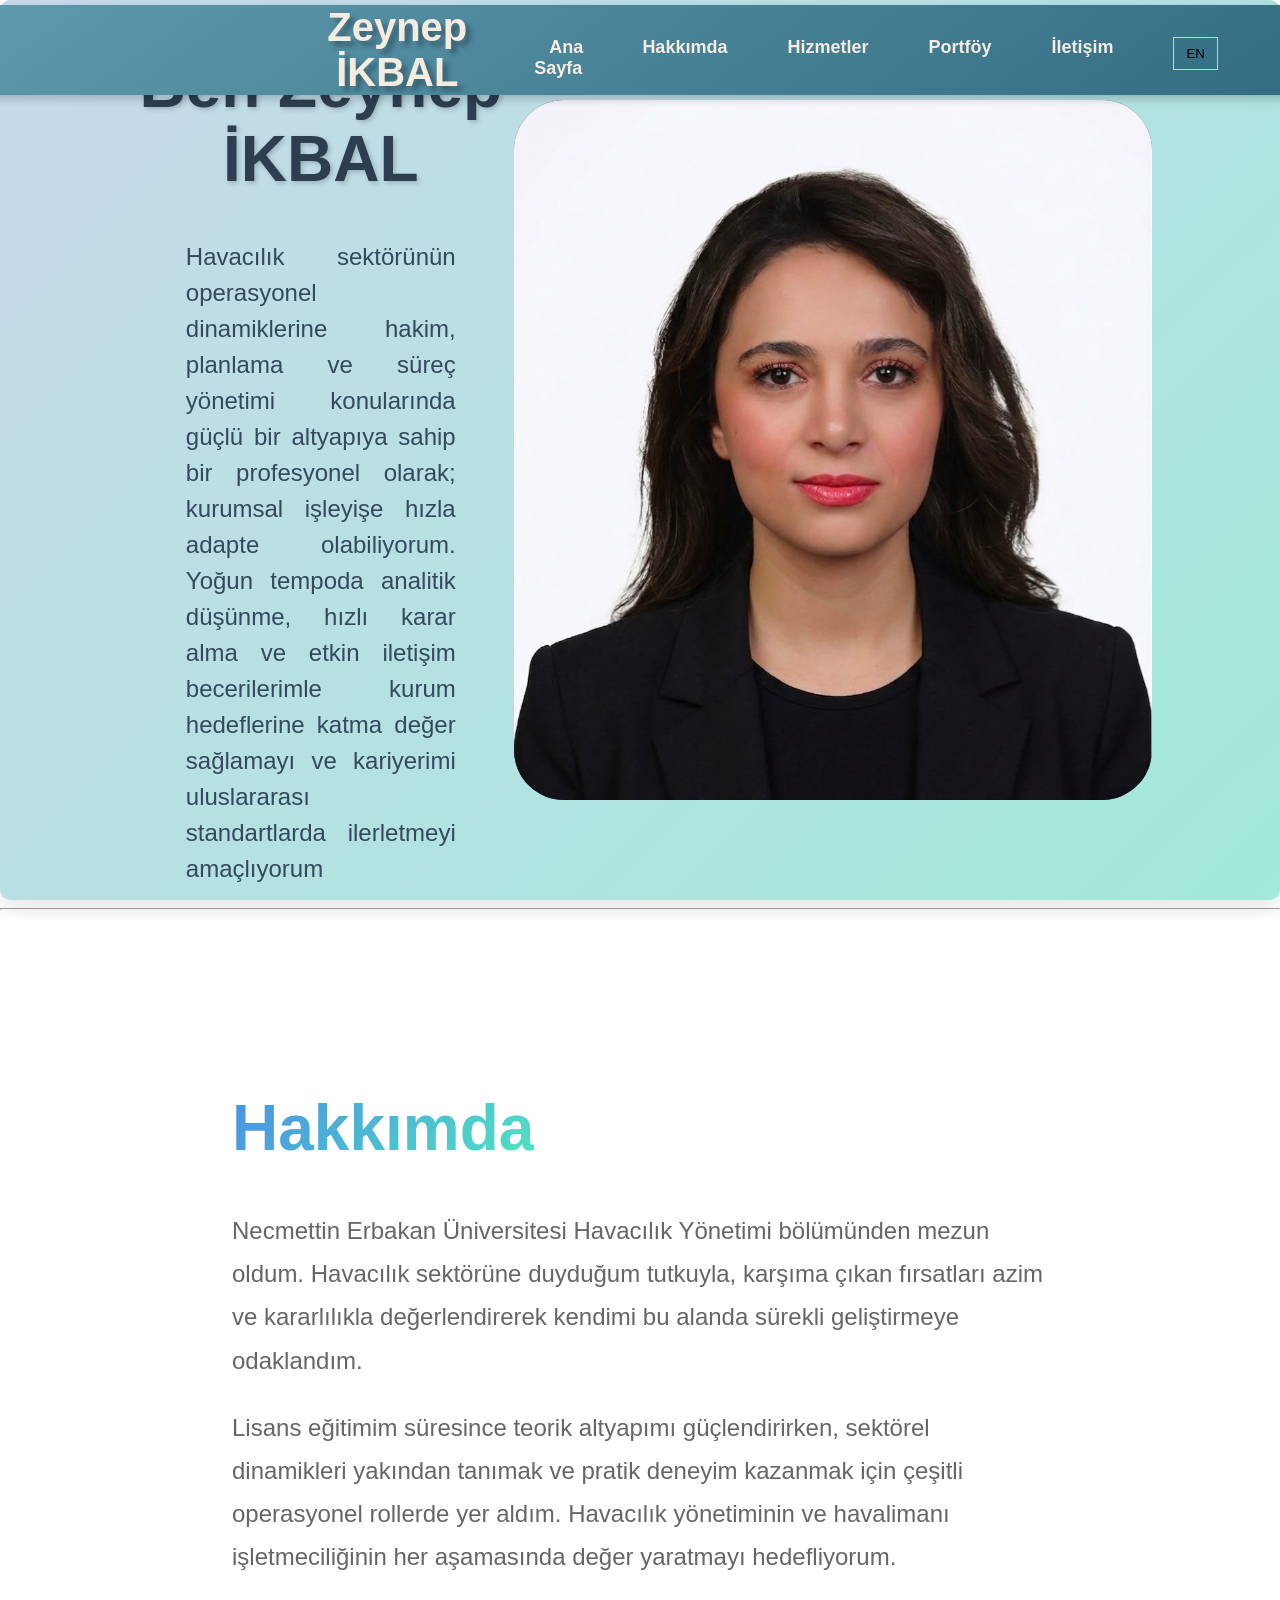
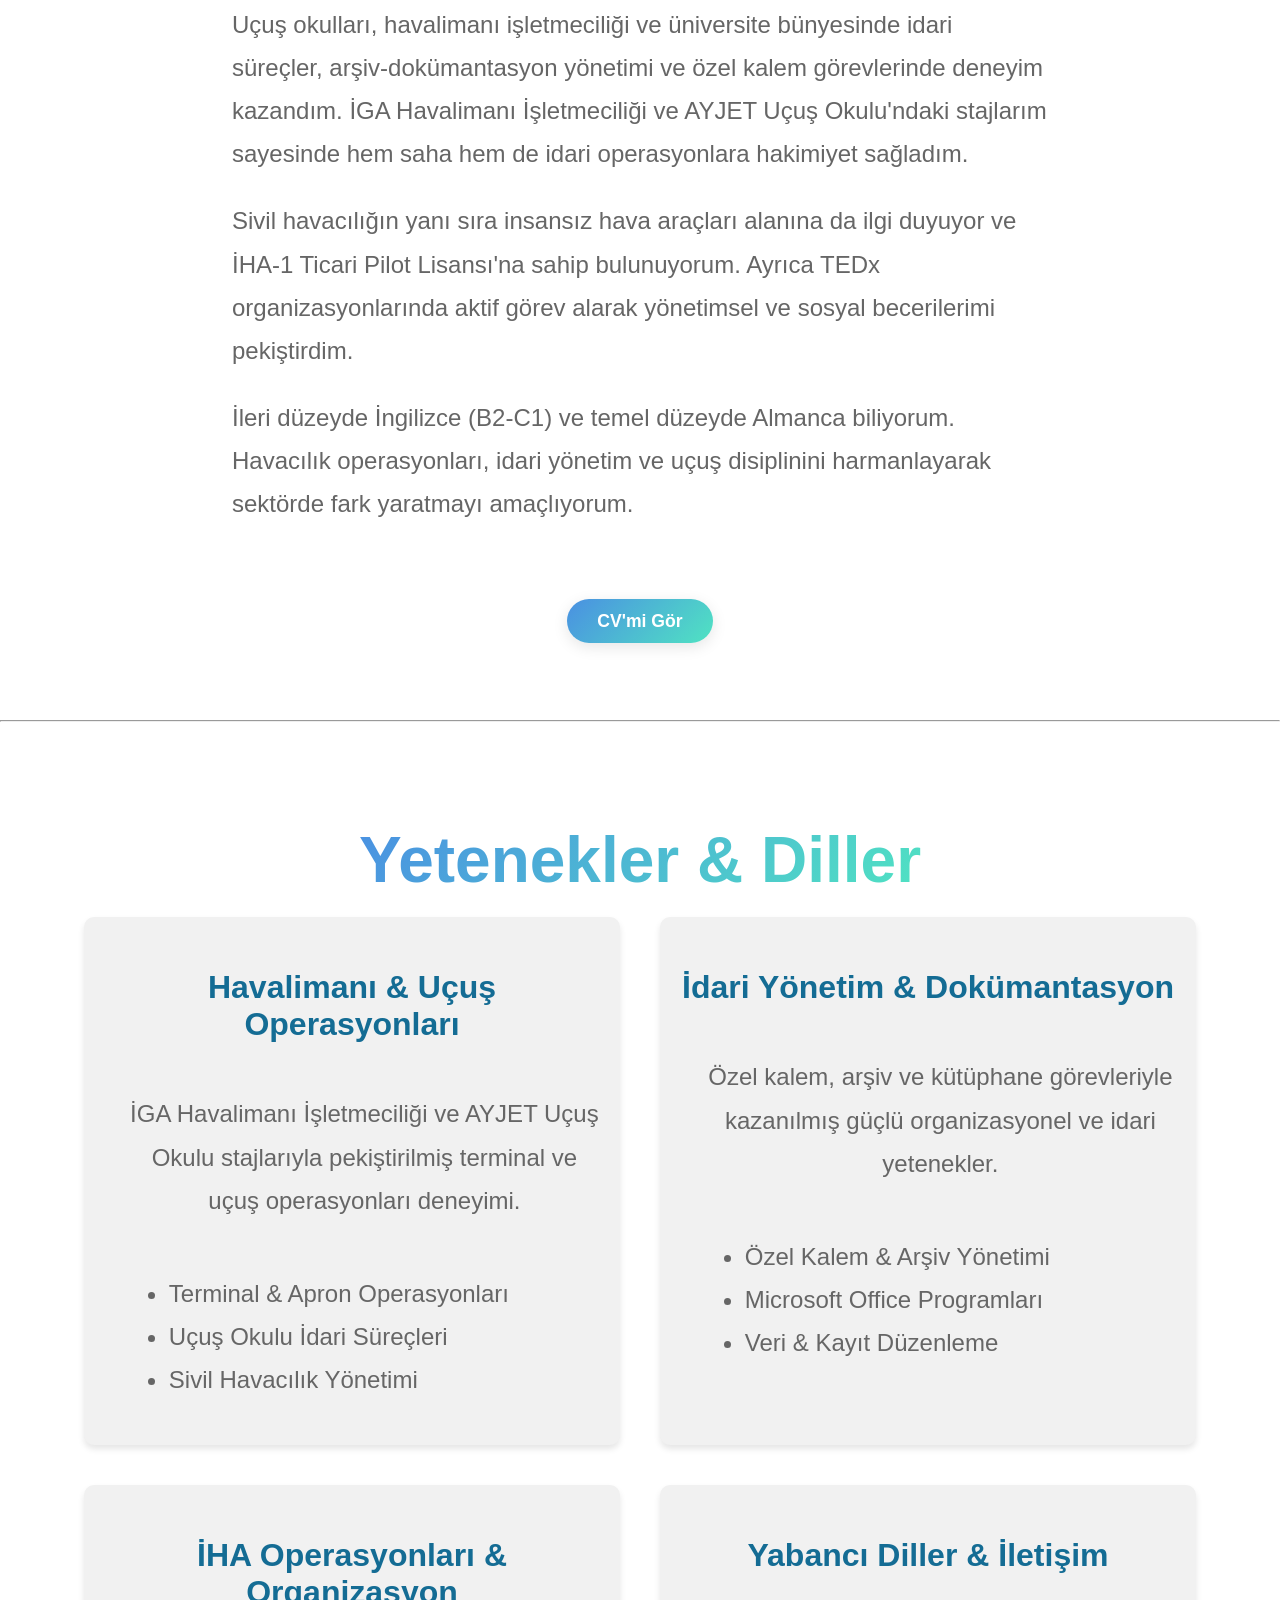
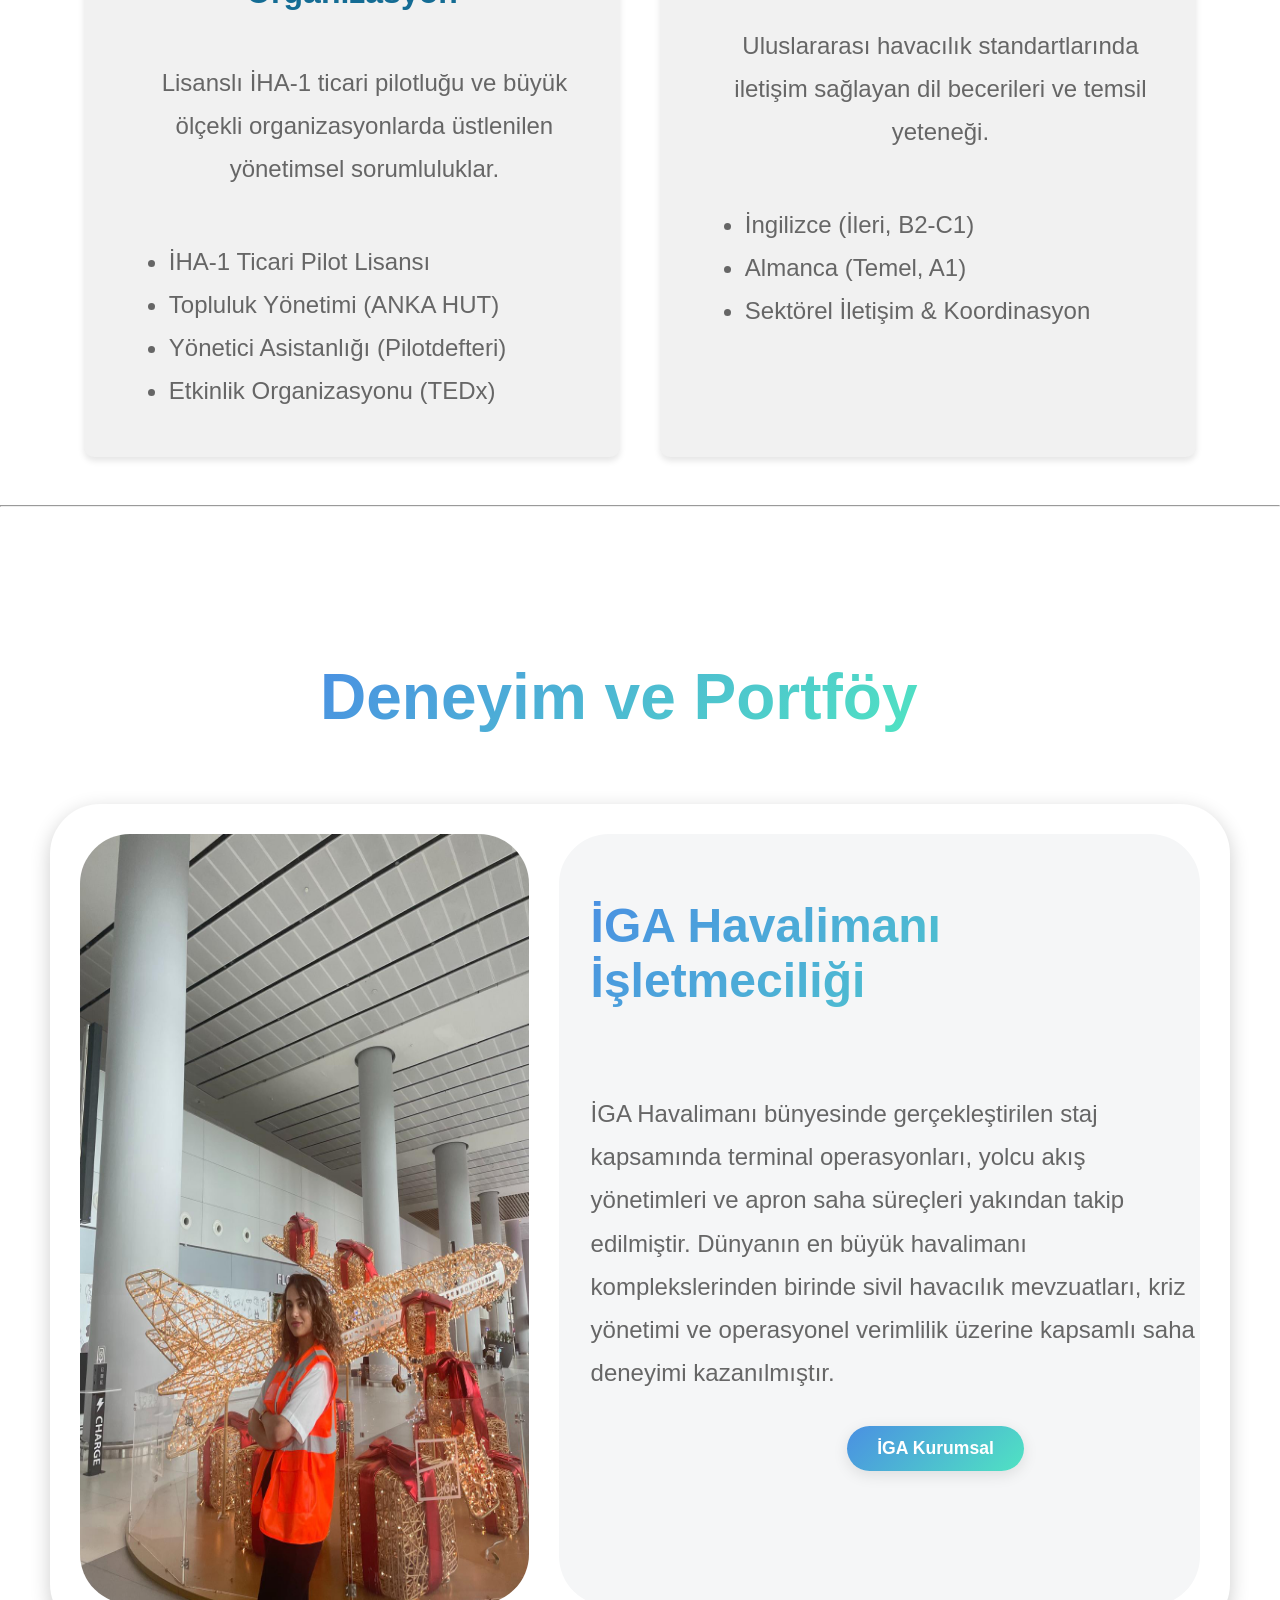
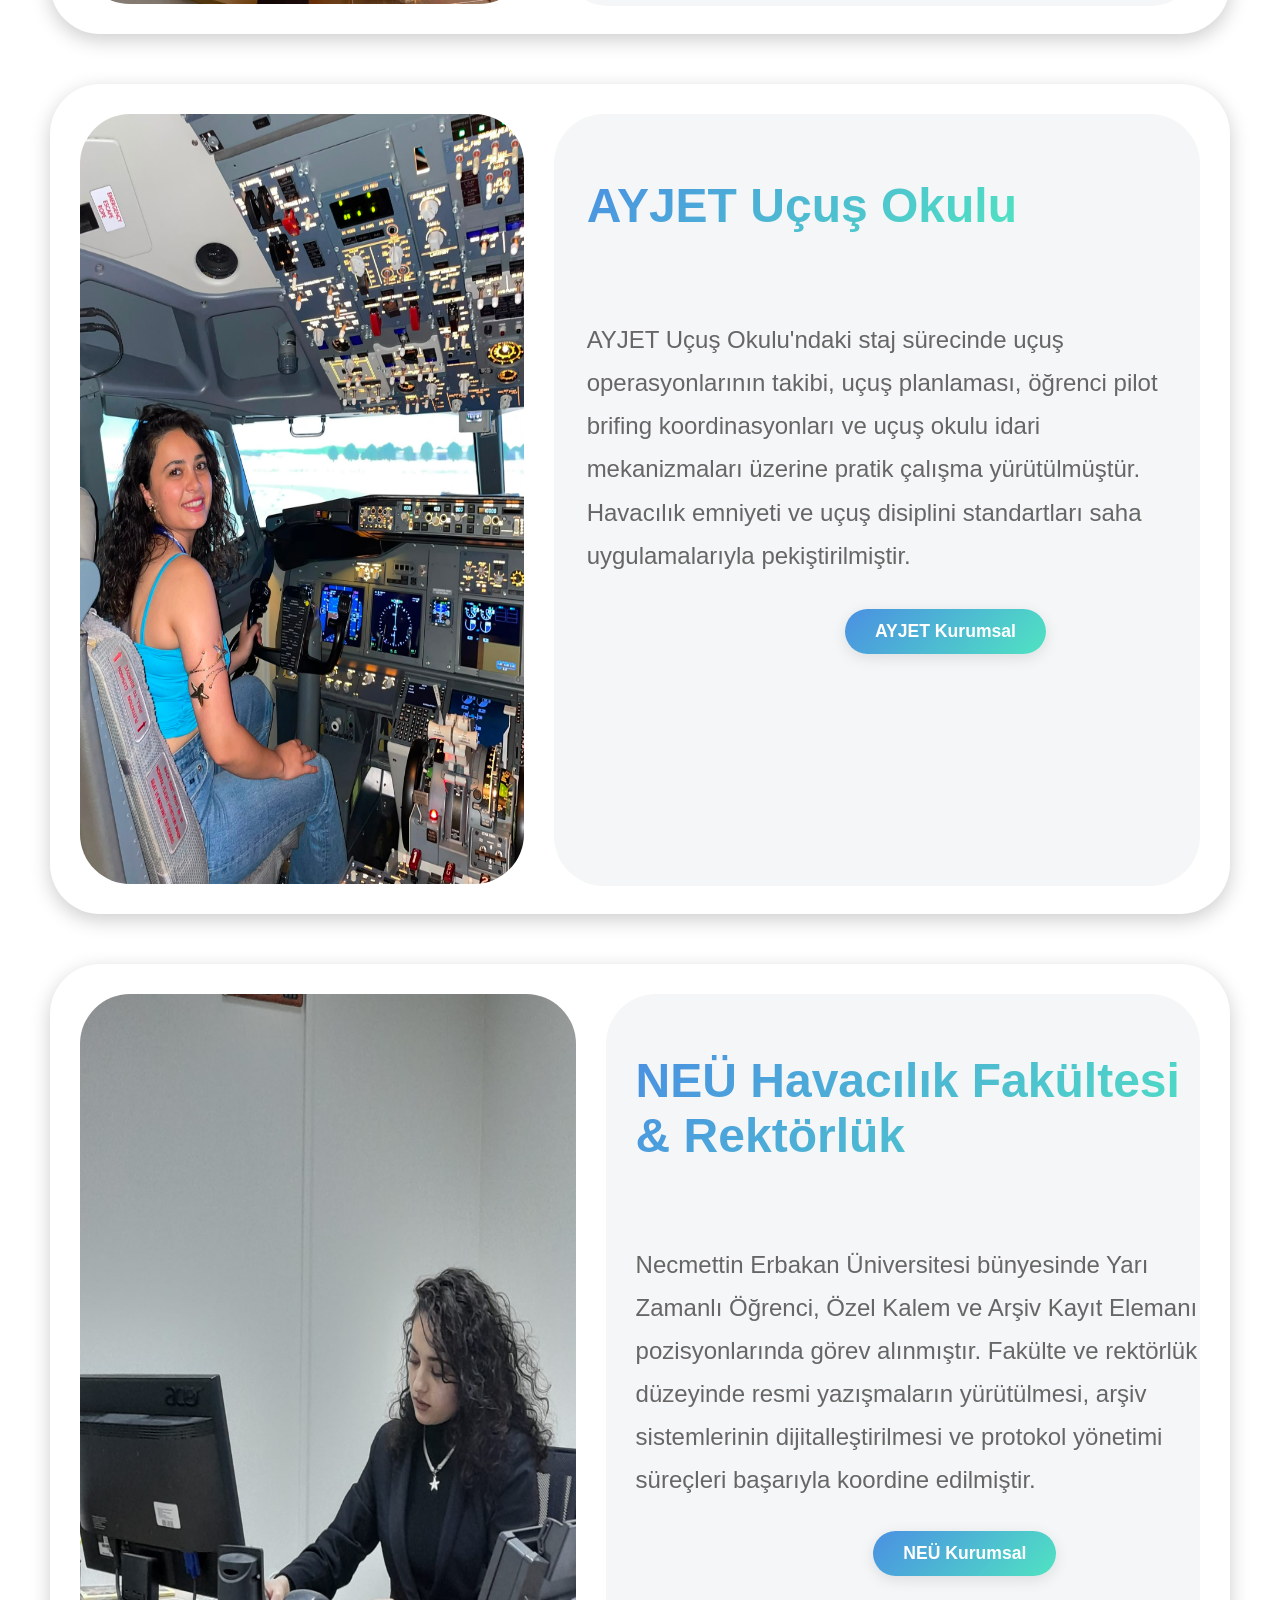
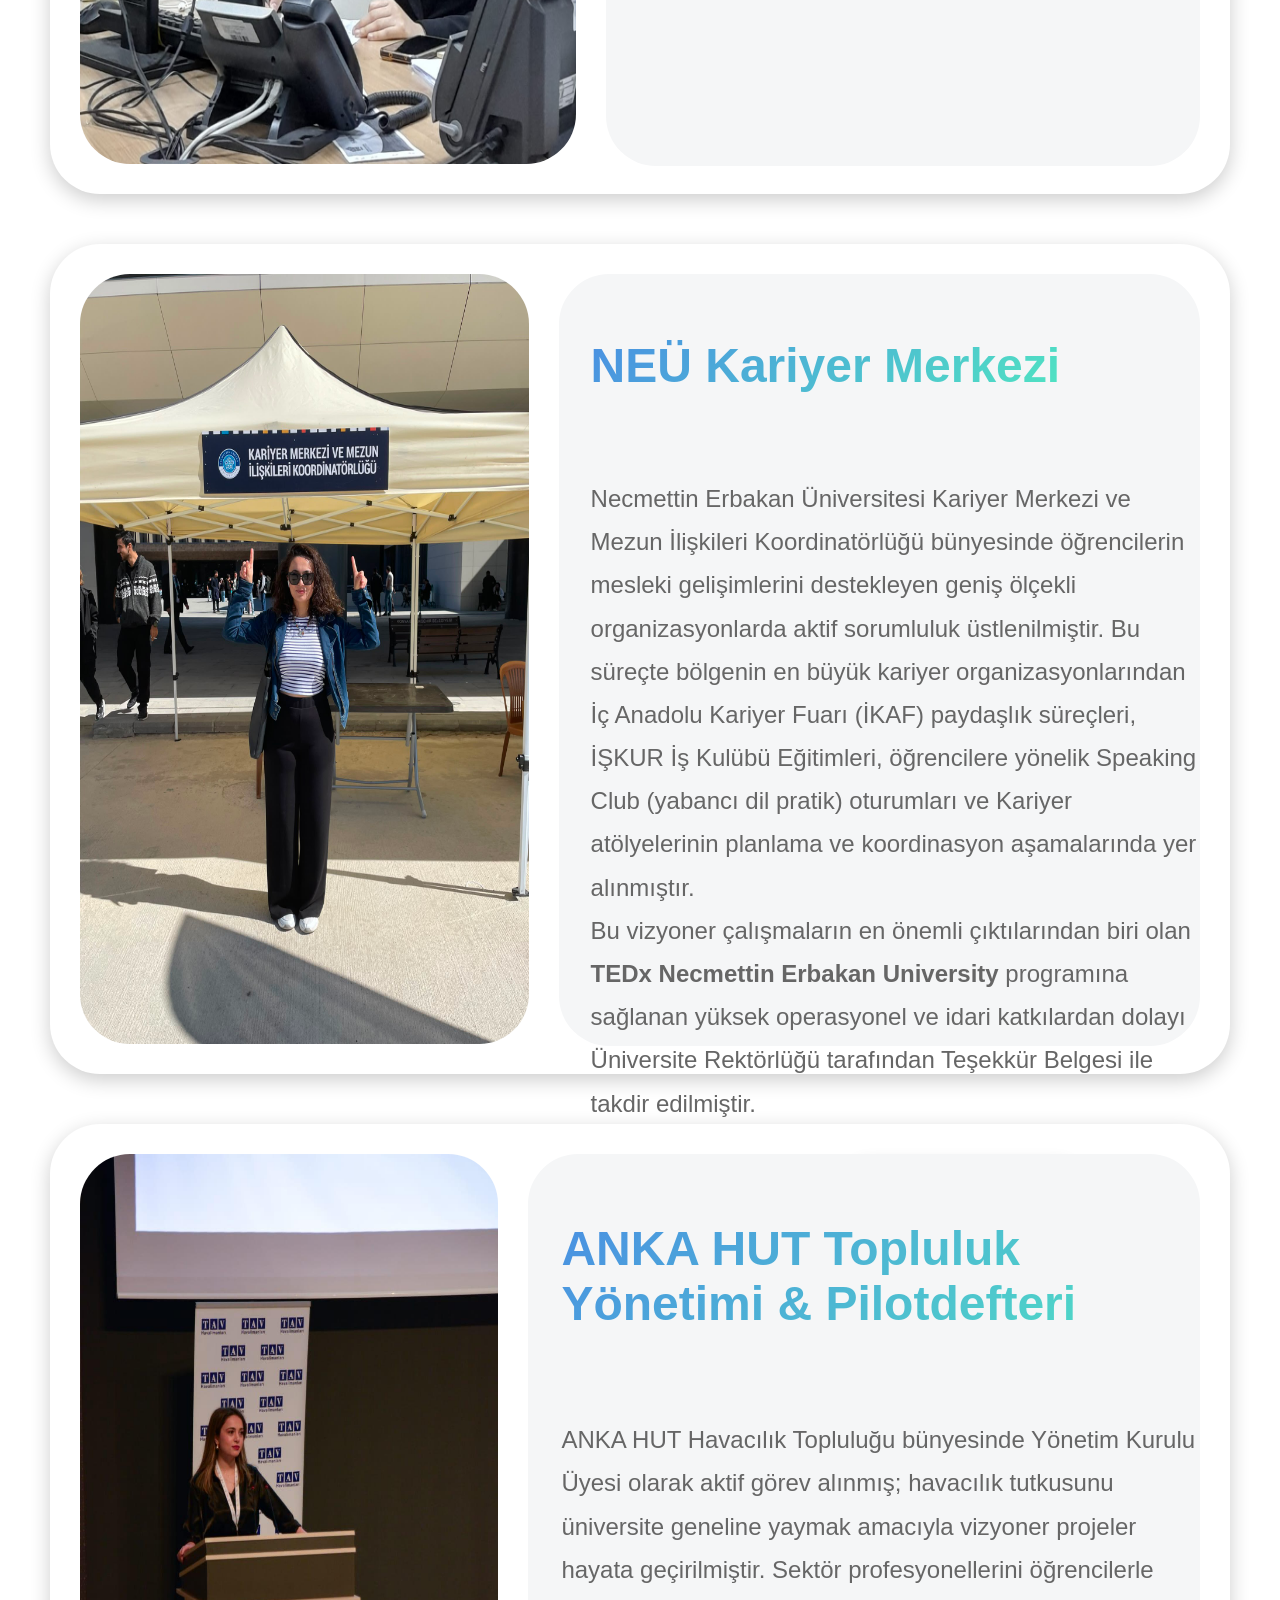
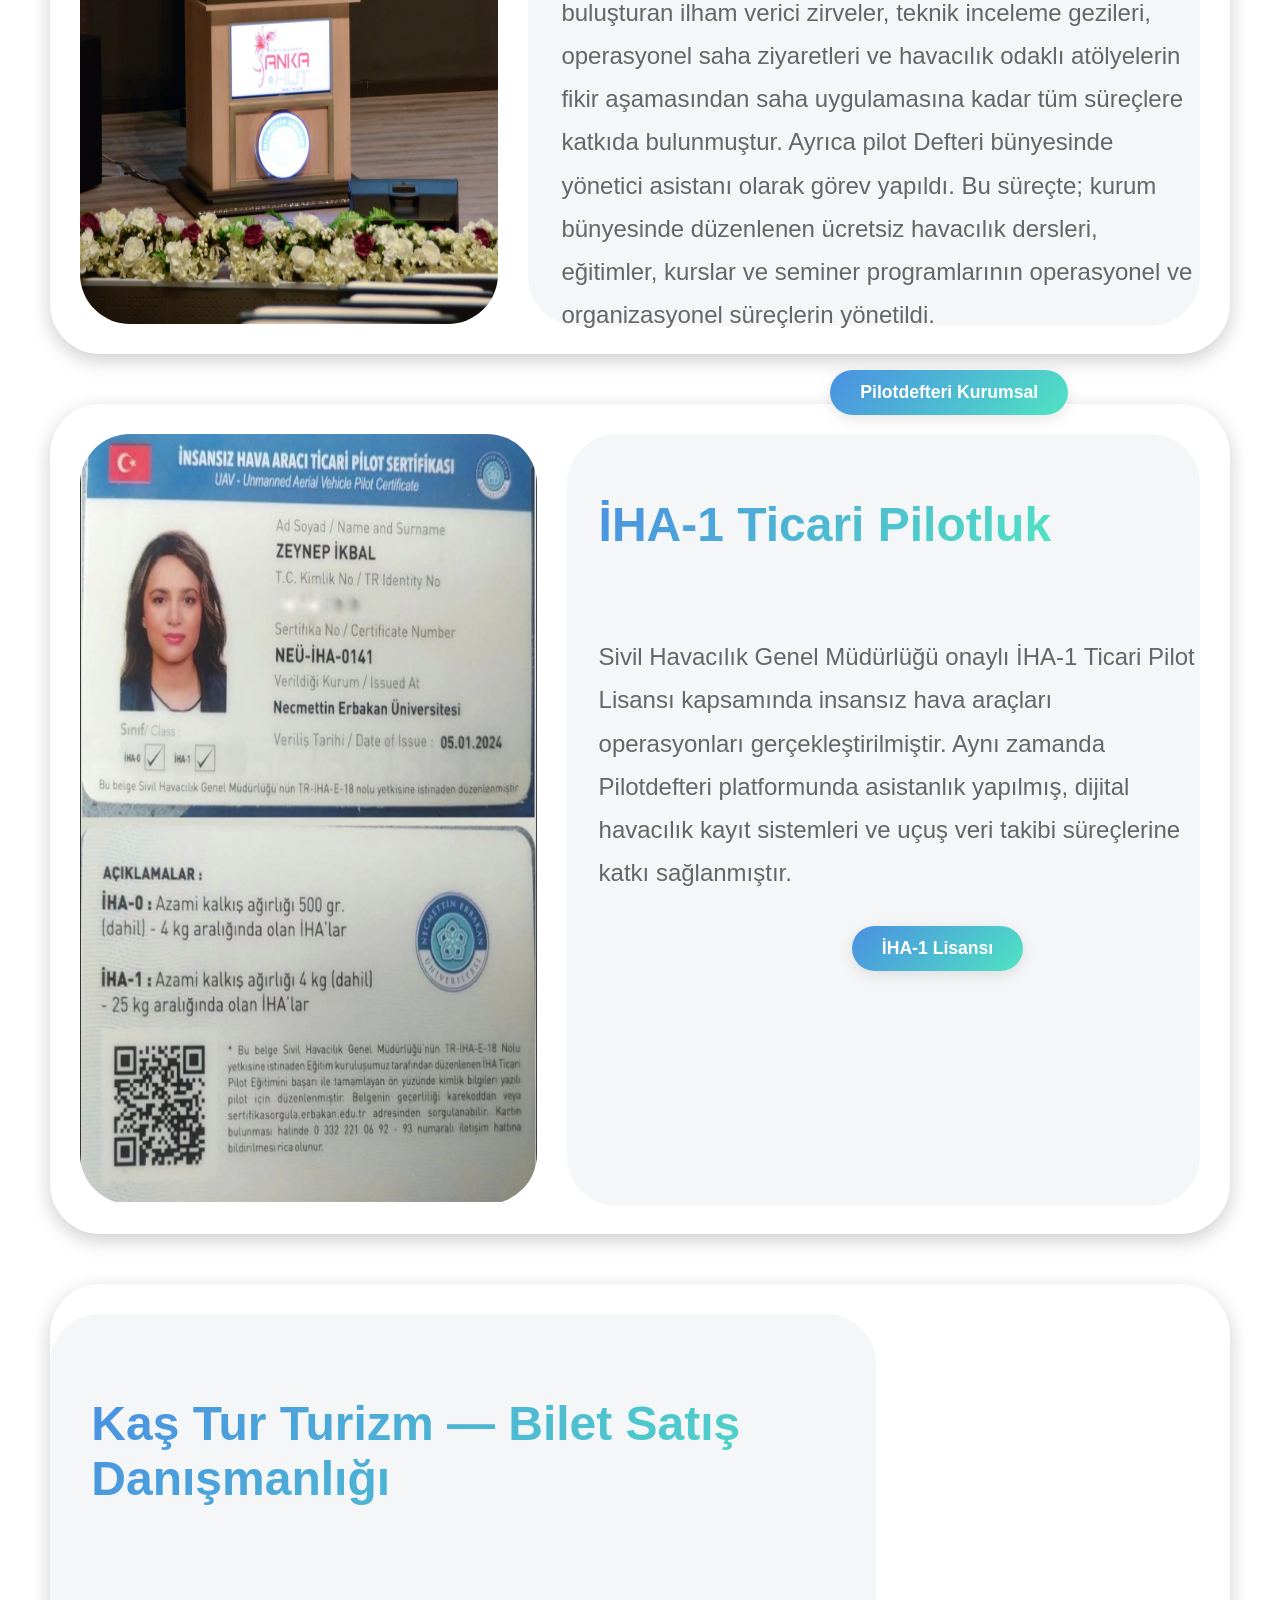
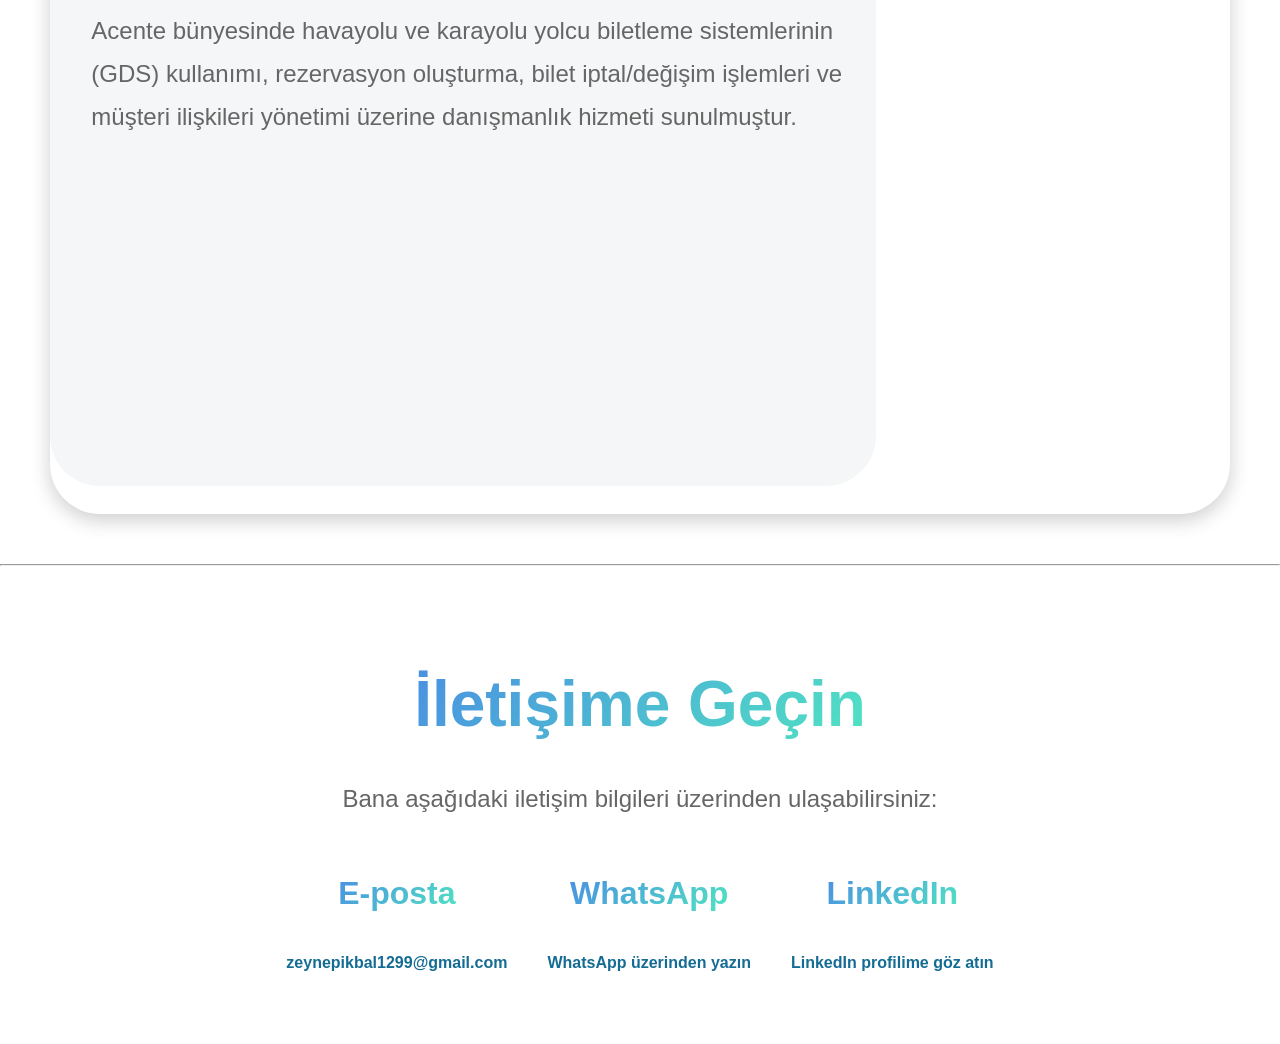
<file: index.html>
<!DOCTYPE html>
<html lang="tr">
<head>
    <meta charset="UTF-8">
    <meta name="viewport" content="width=device-width, initial-scale=1.0">
    <title>Zeynep İKBAL</title>
    <link rel="stylesheet" href="./style.css">
</head>
<body>
    <header>
        <div class="logo">Zeynep İKBAL</div>
        <nav>
            <ul>
                <li class="boş_li"><a href="#ana">Ana Sayfa</a></li>
                <li class="boş_li"><a href="#hak">Hakkımda</a></li>
                <li class="boş_li"><a href="#services">Hizmetler</a></li>
                <li class="boş_li"><a href="#port">Portföy</a></li>
                <li class="boş_li"><a href="#contact">İletişim</a></li>
                <li><div class="language-selector">
                    <a href="./english.html"><button class="selected-language">EN</button></a>   
                    </div>
                </li>
            </ul>
        </nav>
    </header>

    <div id="ana" class="hero">
        <div class="hero-content">
            <div class="hero-text">
                <h1>Ben Zeynep İKBAL</h1>
                <p>Havacılık sektörünün operasyonel dinamiklerine hakim, planlama ve süreç yönetimi konularında güçlü bir altyapıya sahip bir profesyonel olarak; kurumsal işleyişe hızla adapte olabiliyorum. Yoğun tempoda analitik düşünme, hızlı karar alma ve etkin iletişim becerilerimle kurum hedeflerine katma değer sağlamayı ve kariyerimi uluslararası standartlarda ilerletmeyi amaçlıyorum</p>      
            </div>
        
            <div class="hero-photo">
                <img class="benfoto" src="./fotolar/zeyno biometric.jpeg" alt="foto">
            </div> <!-- Fotoğraf burada olacak -->
        </div>
    </div>
    <hr>

    <section id="hak" class="about-section">
        <div class="about-container">
            <h2 class="about-title">Hakkımda</h2>
<div class="about-text">
    <p>Necmettin Erbakan Üniversitesi Havacılık Yönetimi bölümünden mezun oldum. Havacılık sektörüne duyduğum tutkuyla, karşıma çıkan fırsatları azim ve kararlılıkla değerlendirerek kendimi bu alanda sürekli geliştirmeye odaklandım.</p>
    
    <p>Lisans eğitimim süresince teorik altyapımı güçlendirirken, sektörel dinamikleri yakından tanımak ve pratik deneyim kazanmak için çeşitli operasyonel rollerde yer aldım. Havacılık yönetiminin ve havalimanı işletmeciliğinin her aşamasında değer yaratmayı hedefliyorum.</p>
    
    <p>Uçuş okulları, havalimanı işletmeciliği ve üniversite bünyesinde idari süreçler, arşiv-dokümantasyon yönetimi ve özel kalem görevlerinde deneyim kazandım. İGA Havalimanı İşletmeciliği ve AYJET Uçuş Okulu'ndaki stajlarım sayesinde hem saha hem de idari operasyonlara hakimiyet sağladım.</p>

    <p>Sivil havacılığın yanı sıra insansız hava araçları alanına da ilgi duyuyor ve İHA-1 Ticari Pilot Lisansı'na sahip bulunuyorum. Ayrıca TEDx organizasyonlarında aktif görev alarak yönetimsel ve sosyal becerilerimi pekiştirdim.</p>

    <p>İleri düzeyde İngilizce (B2-C1) ve temel düzeyde Almanca biliyorum. Havacılık operasyonları, idari yönetim ve uçuş disiplinini harmanlayarak sektörde fark yaratmayı amaçlıyorum.</p>
</div>
        </div>
        <div class="cv-button-container">
            <a href="./dosyalar/Zeynep İkbal CV-TR.pdf" class="cv-button" target="_blank">CV'mi Gör</a>
        </div>
    </section>
    <hr>

    <section id="services" class="services">
        <h1>Yetenekler & Diller</h1>
        <div class="service-list">
            <div class="service-item">
                <h3>Havalimanı & Uçuş Operasyonları</h3>
                <p>İGA Havalimanı İşletmeciliği ve AYJET Uçuş Okulu stajlarıyla pekiştirilmiş terminal ve uçuş operasyonları deneyimi.</p>            
                <ul>
                    <li>Terminal & Apron Operasyonları</li>
                    <li>Uçuş Okulu İdari Süreçleri</li>
                    <li>Sivil Havacılık Yönetimi</li>
                </ul>
            </div>
            
            <div class="service-item">
                <h3>İdari Yönetim & Dokümantasyon</h3>
                <p>Özel kalem, arşiv ve kütüphane görevleriyle kazanılmış güçlü organizasyonel ve idari yetenekler.</p>
                <ul>
                    <li>Özel Kalem & Arşiv Yönetimi</li>
                    <li>Microsoft Office Programları</li>
                    <li>Veri & Kayıt Düzenleme</li>
                </ul>
            </div>
            
            <div class="service-item">
                <h3>İHA Operasyonları & Organizasyon</h3>
                <p>Lisanslı İHA-1 ticari pilotluğu ve büyük ölçekli organizasyonlarda üstlenilen yönetimsel sorumluluklar.</p>
                <ul>
                    <li>İHA-1 Ticari Pilot Lisansı</li>
                    <li>Topluluk Yönetimi (ANKA HUT)</li>
                    <li>Yönetici Asistanlığı (Pilotdefteri)</li>
                    <li>Etkinlik Organizasyonu (TEDx)</li>
                </ul>
            </div>
            
            <div class="service-item">
                <h3>Yabancı Diller & İletişim</h3>
                <p>Uluslararası havacılık standartlarında iletişim sağlayan dil becerileri ve temsil yeteneği.</p>
                <ul>
                    <li>İngilizce (İleri, B2-C1)</li>
                    <li>Almanca (Temel, A1)</li>
                    <li>Sektörel İletişim & Koordinasyon</li>
                </ul>   
            </div>
        </div>
    </section>

    <hr>

    <section id="port" class="portfolio-section">
    <h1>Deneyim ve Portföy</h1>

    <!-- 1. İGA Havalimanı -->
    <div class="portfolio-item">
        <div class="port-foto">
            <img class="vuslat" src="./fotolar/İGA_staj.jpeg" alt="İGA Havalimanı Stajı">
        </div>
        <div class="port-text">
            <h2>İGA Havalimanı İşletmeciliği</h2>
            <p>
                İGA Havalimanı bünyesinde gerçekleştirilen staj kapsamında terminal operasyonları, 
                yolcu akış yönetimleri ve apron saha süreçleri yakından takip edilmiştir. Dünyanın 
                en büyük havalimanı komplekslerinden birinde sivil havacılık mevzuatları, kriz yönetimi 
                ve operasyonel verimlilik üzerine kapsamlı saha deneyimi kazanılmıştır.
            </p>   
            <div class="model3d">
                <a href="https://www.igairport.aero/" class="button3d" target="_blank">İGA Kurumsal</a>
            </div> 
        </div>
    </div>

    <!-- 2. AYJET Uçuş Okulu -->
    <div class="portfolio-item">
        <div class="port-foto">
            <img class="vuslat" src="./fotolar/ayjet_staj.jpeg" alt="AYJET Uçuş Okulu Stajı">
        </div>
        <div class="port-text">
            <h2>AYJET Uçuş Okulu</h2>
            <p>
                AYJET Uçuş Okulu'ndaki staj sürecinde uçuş operasyonlarının takibi, uçuş planlaması, 
                öğrenci pilot brifing koordinasyonları ve uçuş okulu idari mekanizmaları üzerine 
                pratik çalışma yürütülmüştür. Havacılık emniyeti ve uçuş disiplini standartları 
                saha uygulamalarıyla pekiştirilmiştir.
            </p>   
            <div class="model3d">
                <a href="https://www.ayjet.aero/" class="button3d" target="_blank">AYJET Kurumsal</a>
            </div> 
        </div>
    </div>

    <!-- 3. NEÜ Özel Kalem ve Arşiv -->
    <div class="portfolio-item">
        <div class="port-foto">
            <img class="vuslat" src="./fotolar/rektörlük.jpeg" alt="NEÜ İdari Çalışma">
           
        </div>
        <div class="port-text">
            <h2>NEÜ Havacılık Fakültesi & Rektörlük</h2>
            <p>
                Necmettin Erbakan Üniversitesi bünyesinde Yarı Zamanlı Öğrenci, Özel Kalem ve Arşiv Kayıt 
                Elemanı pozisyonlarında görev alınmıştır. Fakülte ve rektörlük düzeyinde resmi yazışmaların 
                yürütülmesi, arşiv sistemlerinin dijitalleştirilmesi ve protokol yönetimi süreçleri başarıyla 
                koordine edilmiştir.
            </p>   
            <div class="model3d">
                <a href="https://erbakan.edu.tr/" class="button3d" target="_blank">NEÜ Kurumsal</a>
            </div> 
        </div>
    </div>

      <div class="portfolio-item">
        <div class="port-foto">
            <img class="vuslat" src="./fotolar/kariyer merkezi.jpeg" alt="TEDx Etkinliği">
        </div>
        <div class="port-text">
            <h2>NEÜ Kariyer Merkezi</h2>
            <p>
            Necmettin Erbakan Üniversitesi Kariyer Merkezi ve Mezun İlişkileri Koordinatörlüğü bünyesinde 
            öğrencilerin mesleki gelişimlerini destekleyen geniş ölçekli organizasyonlarda aktif sorumluluk üstlenilmiştir. 
            Bu süreçte bölgenin en büyük kariyer organizasyonlarından İç Anadolu Kariyer Fuarı (İKAF) paydaşlık süreçleri, 
            İŞKUR İş Kulübü Eğitimleri, öğrencilere yönelik Speaking Club (yabancı dil pratik) oturumları ve 
            Kariyer atölyelerinin planlama ve koordinasyon aşamalarında yer alınmıştır. 
            <br>
            Bu vizyoner çalışmaların en önemli çıktılarından biri olan <strong>TEDx Necmettin Erbakan University</strong> 
            programına sağlanan yüksek operasyonel ve idari katkılardan dolayı Üniversite Rektörlüğü tarafından 
            Teşekkür Belgesi ile takdir edilmiştir.
            </p>   
            <div class="model3d">
                <a href="https://erbakan.edu.tr/tr/birim/kariyer-merkezi" class="button3d" target="_blank">NEÜ Kariyer Merkezi</a>
            </div> 
        </div>
    </div>

    <!-- 4. TEDx & ANKA HUT Topluluk Operasyonları -->
    <div class="portfolio-item">
        <div class="port-foto">
            <img class="vuslat" src="./fotolar/anka_hut.jpeg" alt="TEDx Etkinliği">
        </div>
        <div class="port-text">
            <h2>ANKA HUT Topluluk Yönetimi & Pilotdefteri</h2>
            <p>
            ANKA HUT Havacılık Topluluğu bünyesinde Yönetim Kurulu Üyesi olarak aktif görev alınmış; 
            havacılık tutkusunu üniversite geneline yaymak amacıyla vizyoner projeler hayata geçirilmiştir. 
            Sektör profesyonellerini öğrencilerle buluşturan ilham verici zirveler, teknik inceleme gezileri, 
            operasyonel saha ziyaretleri ve havacılık odaklı atölyelerin fikir aşamasından saha uygulamasına kadar 
            tüm süreçlere katkıda bulunmuştur. 
            Ayrıca pilot Defteri bünyesinde yönetici asistanı olarak görev yapıldı.
            Bu süreçte; kurum bünyesinde düzenlenen ücretsiz havacılık dersleri, eğitimler, kurslar ve seminer 
            programlarının operasyonel ve organizasyonel süreçlerin yönetildi.
            </p>   
            <div class="model3d">
                <a href="https://pilotdefteri.com/" class="button3d" target="_blank">Pilotdefteri Kurumsal</a>
            </div> 
        </div>
    </div>

    <!-- 5. İHA-1 Pilotluğu & Pilotdefteri -->
    <div class="portfolio-item">
        <div class="port-foto">
            <img class="vuslat" src="./fotolar/iha_lisansı.jpeg" alt="İHA Uçuş Sahası">
        </div>
        <div class="port-text">
            <h2>İHA-1 Ticari Pilotluk</h2>
            <p>
                Sivil Havacılık Genel Müdürlüğü onaylı İHA-1 Ticari Pilot Lisansı kapsamında insansız hava araçları 
                operasyonları gerçekleştirilmiştir. Aynı zamanda Pilotdefteri platformunda asistanlık yapılmış, 
                dijital havacılık kayıt sistemleri ve uçuş veri takibi süreçlerine katkı sağlanmıştır.
            </p>   
            <div class="model3d">
                <a href="./fotolar/iha_lisansı.jpeg" class="button3d" target="_blank">İHA-1 Lisansı</a>
            </div> 
        </div>
    </div>

    <!-- 6. Kaş Tur Turizm -->
    <div class="portfolio-item">
        
        <div class="port-text">
            <h2>Kaş Tur Turizm — Bilet Satış Danışmanlığı</h2>
            <p>
                Acente bünyesinde havayolu ve karayolu yolcu biletleme sistemlerinin (GDS) kullanımı, 
                rezervasyon oluşturma, bilet iptal/değişim işlemleri ve müşteri ilişkileri yönetimi üzerine 
                danışmanlık hizmeti sunulmuştur.
            </p>   
            
        </div>
    </div>

</section>




    <hr>
    <section id="contact" class="contact">
        <h2>İletişime Geçin</h2>
        <p>Bana aşağıdaki iletişim bilgileri üzerinden ulaşabilirsiniz:</p>
        
        <div class="contact-info">
            <div class="contact-method">
                <h3>E-posta</h3>
                <p><a href="mailto:zeynepikbal1299@gmail.com">zeynepikbal1299@gmail.com</a></p>
            </div>
            
            <div class="contact-method">
                <h3>WhatsApp</h3>
                <p><a href="https://wa.me/+905541029774" target="_blank">WhatsApp üzerinden yazın</a></p>
            </div>
    
            <div class="contact-method">
                <h3>LinkedIn</h3>
                <p><a href="https://www.linkedin.com/in/zeynep-ikbal-b293102a5/" target="_blank">LinkedIn profilime göz atın</a></p>
            </div>
        </div>
    </section>
</body>
</html>
</file>
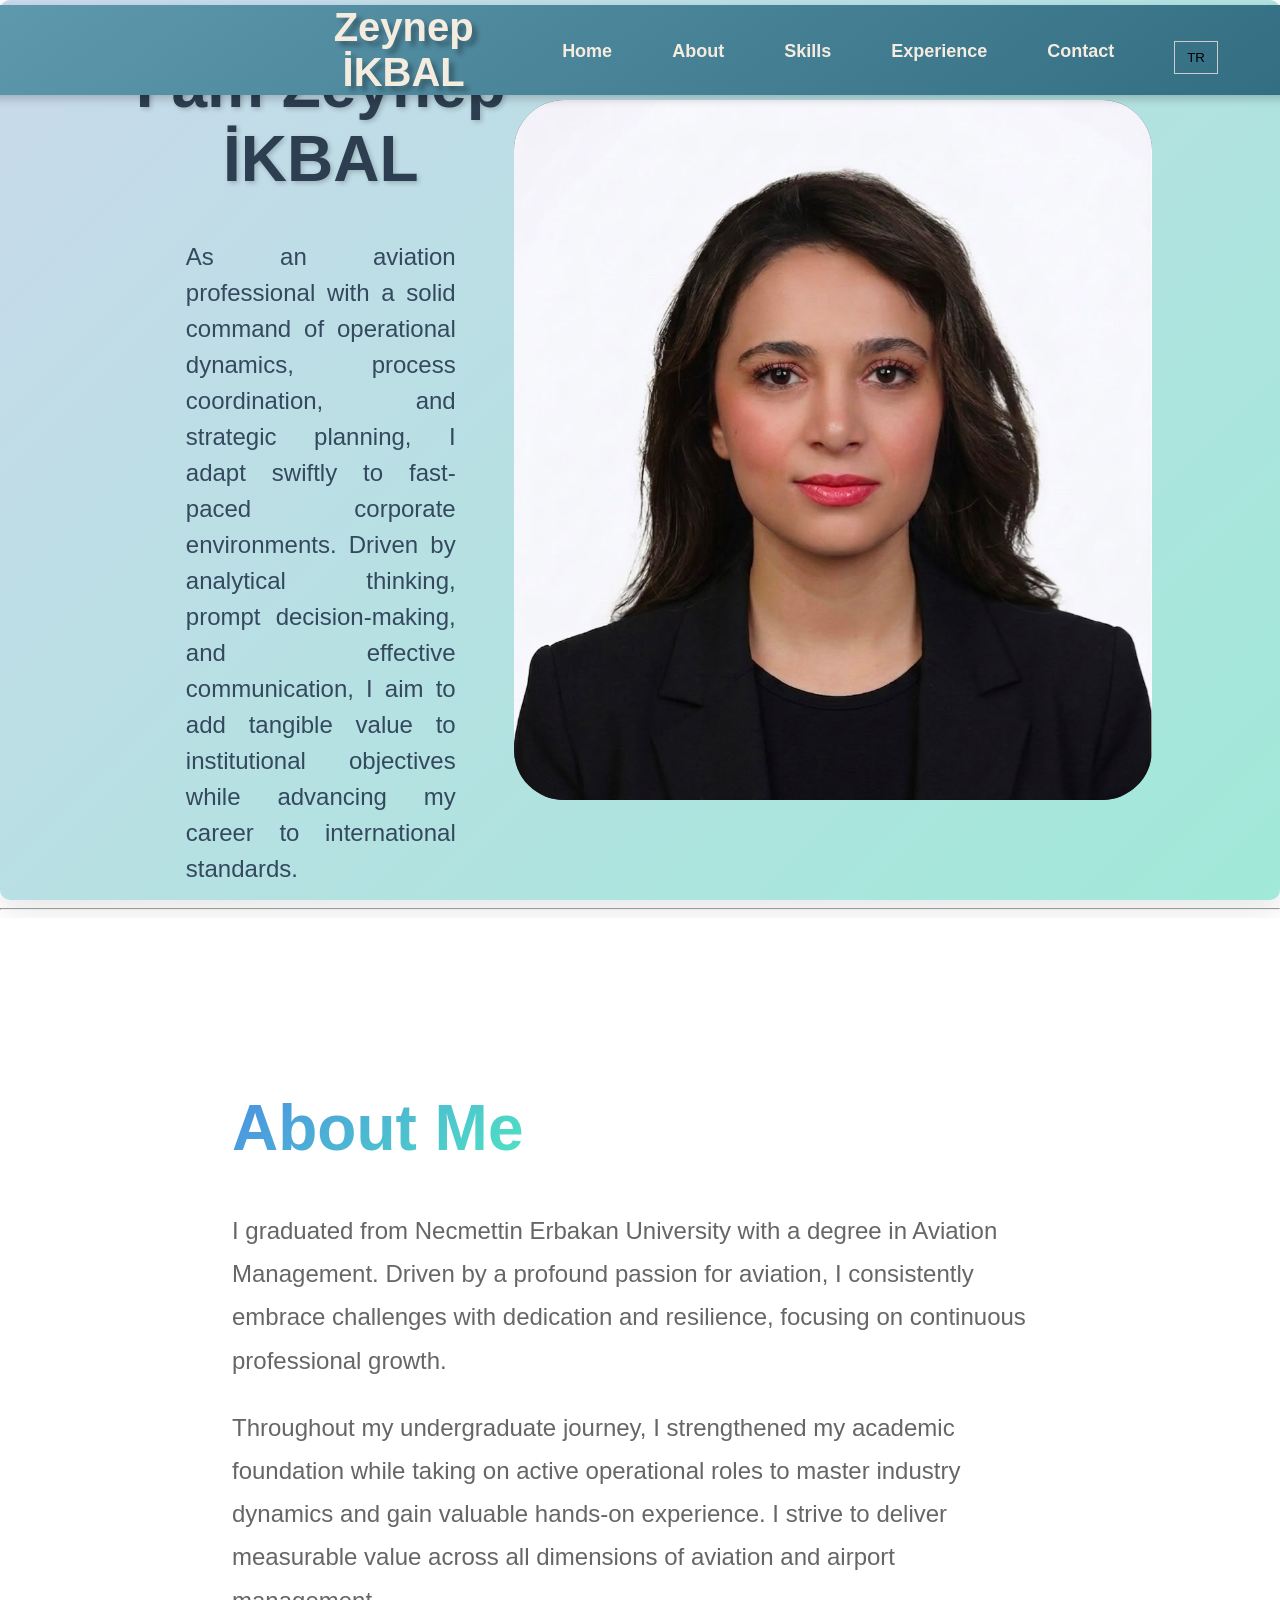
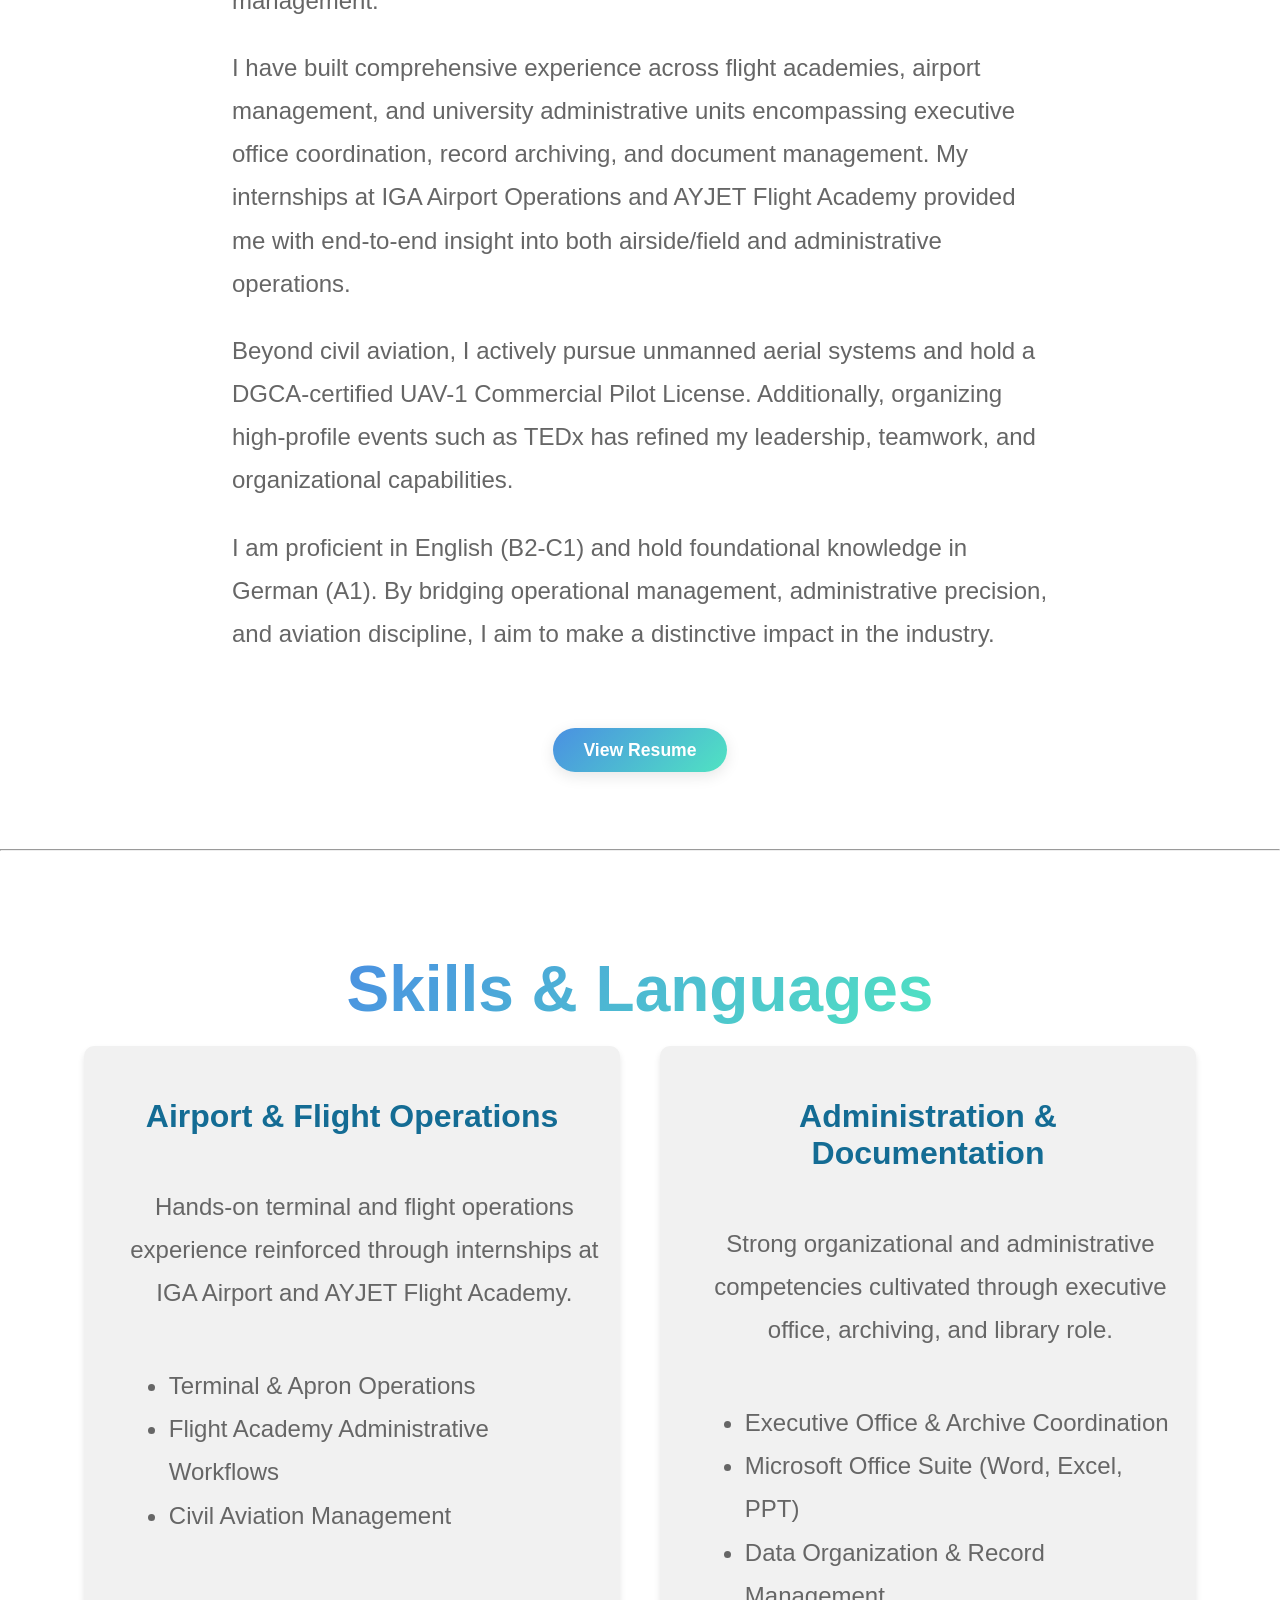
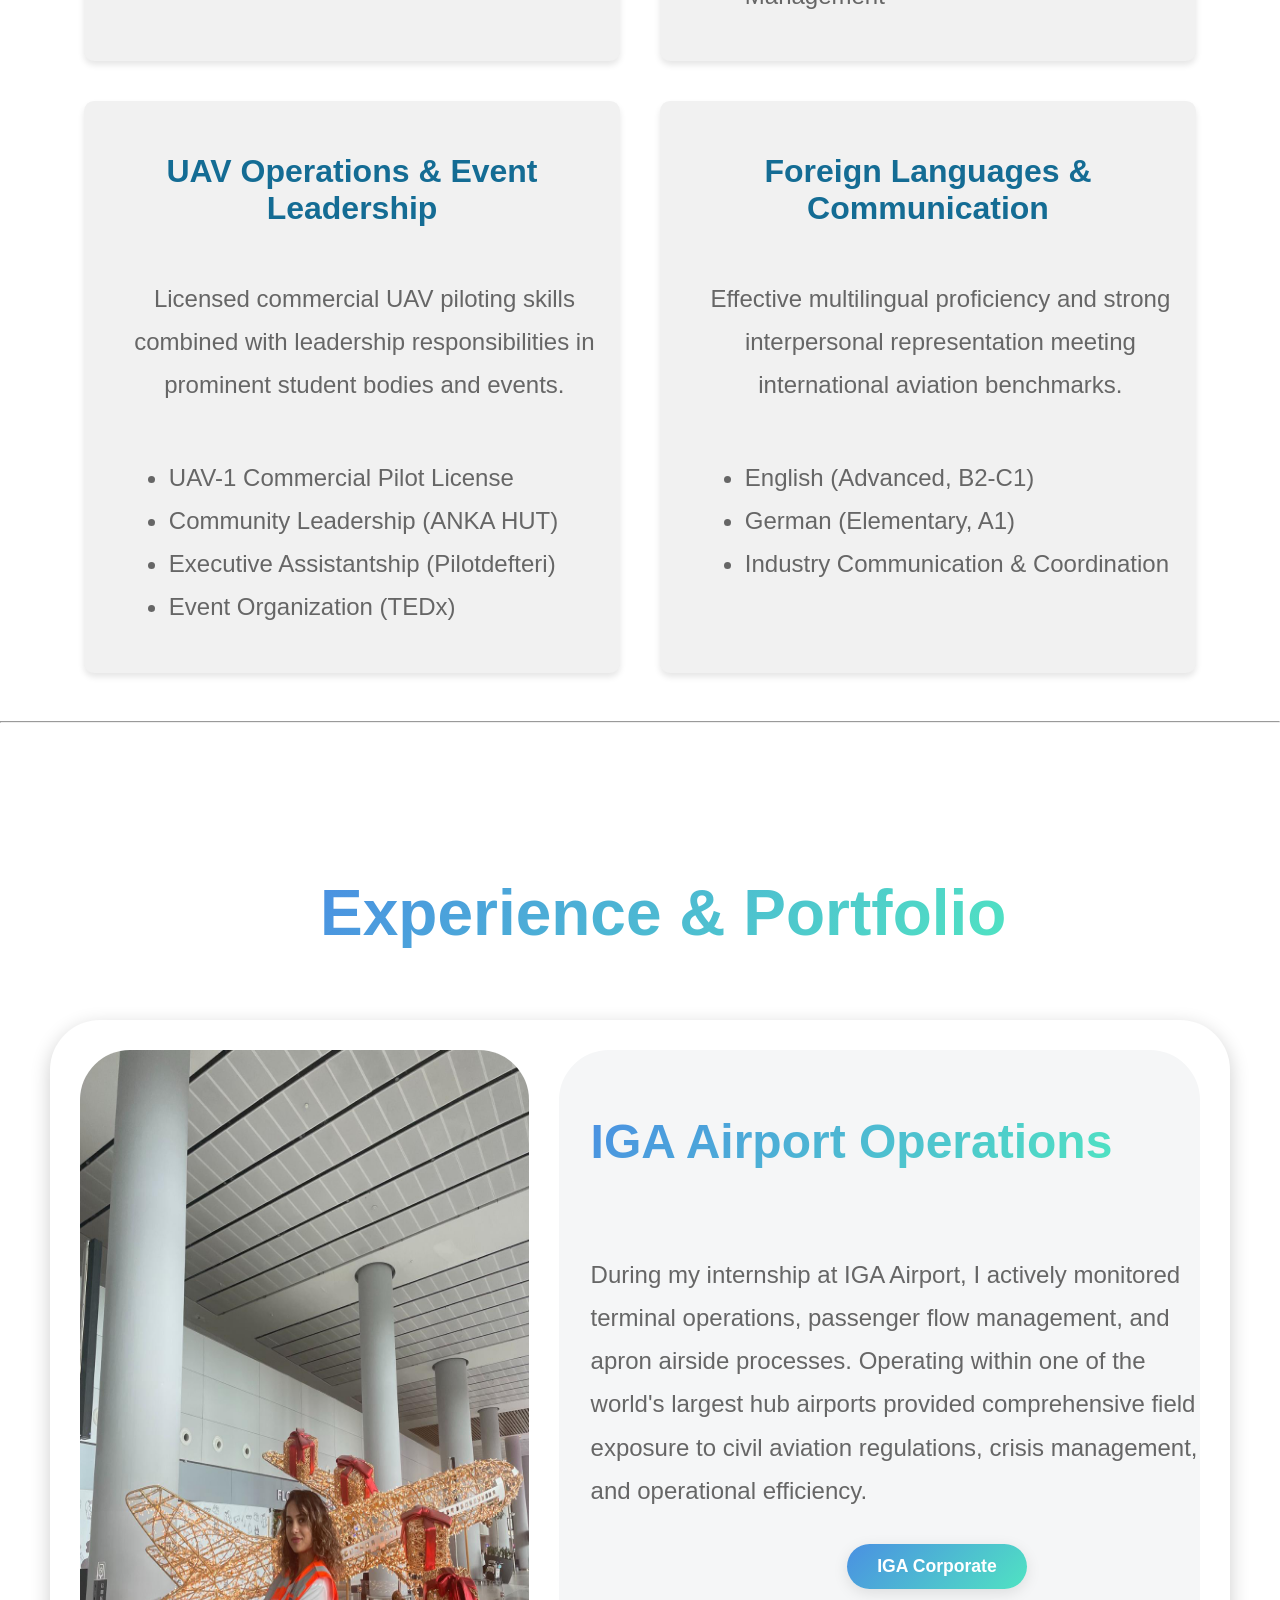
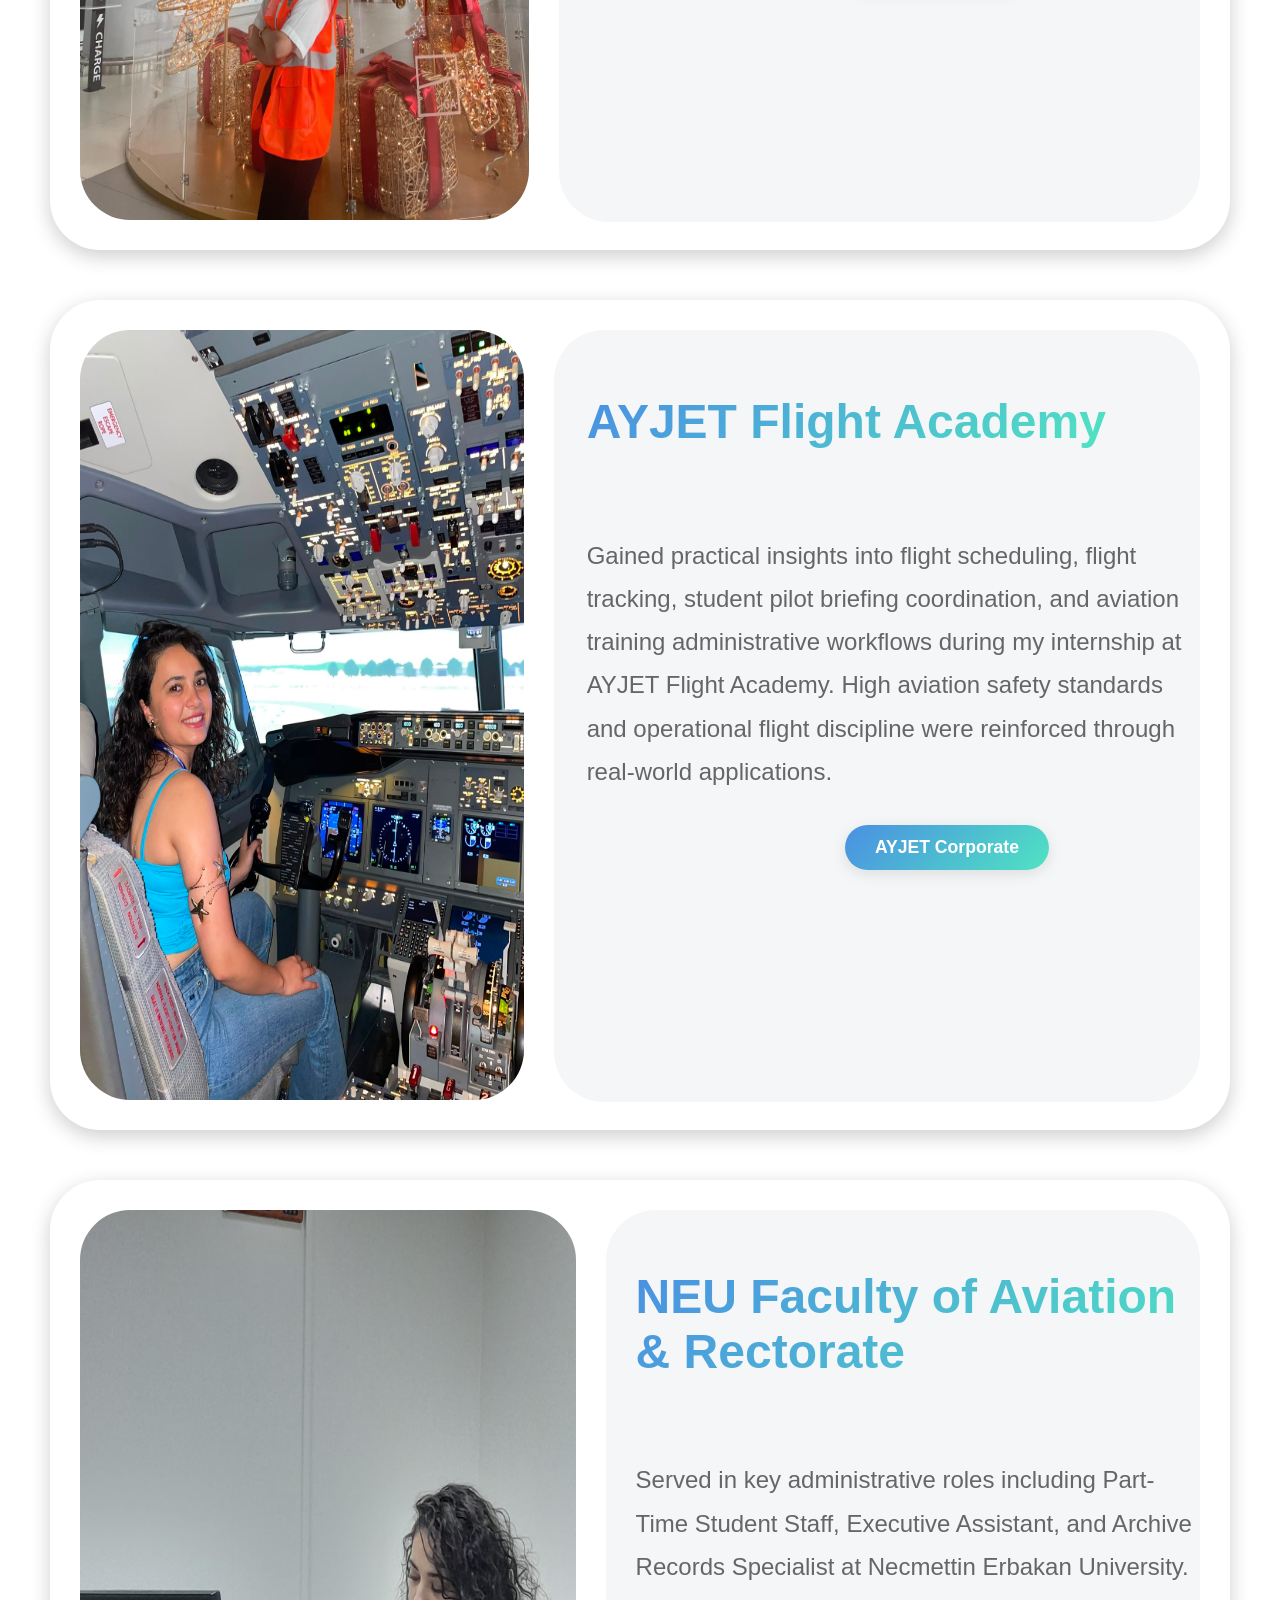
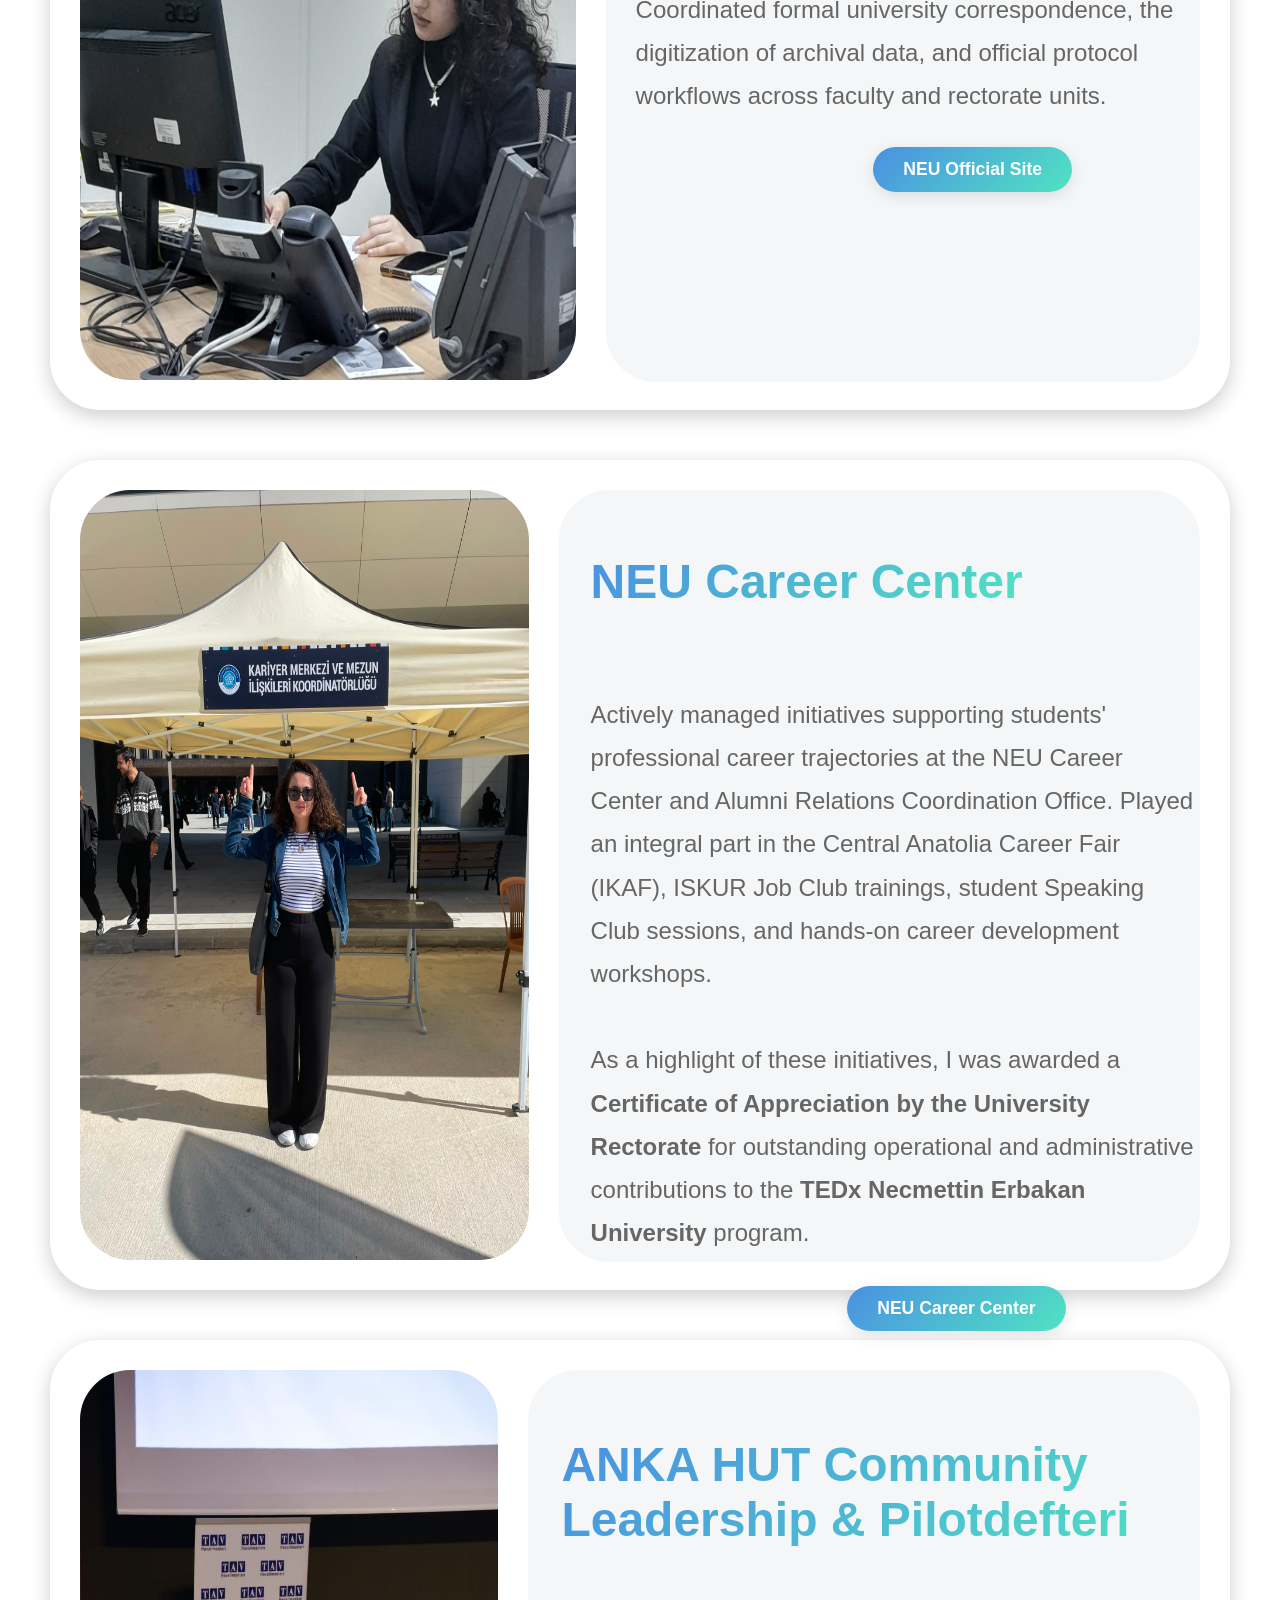
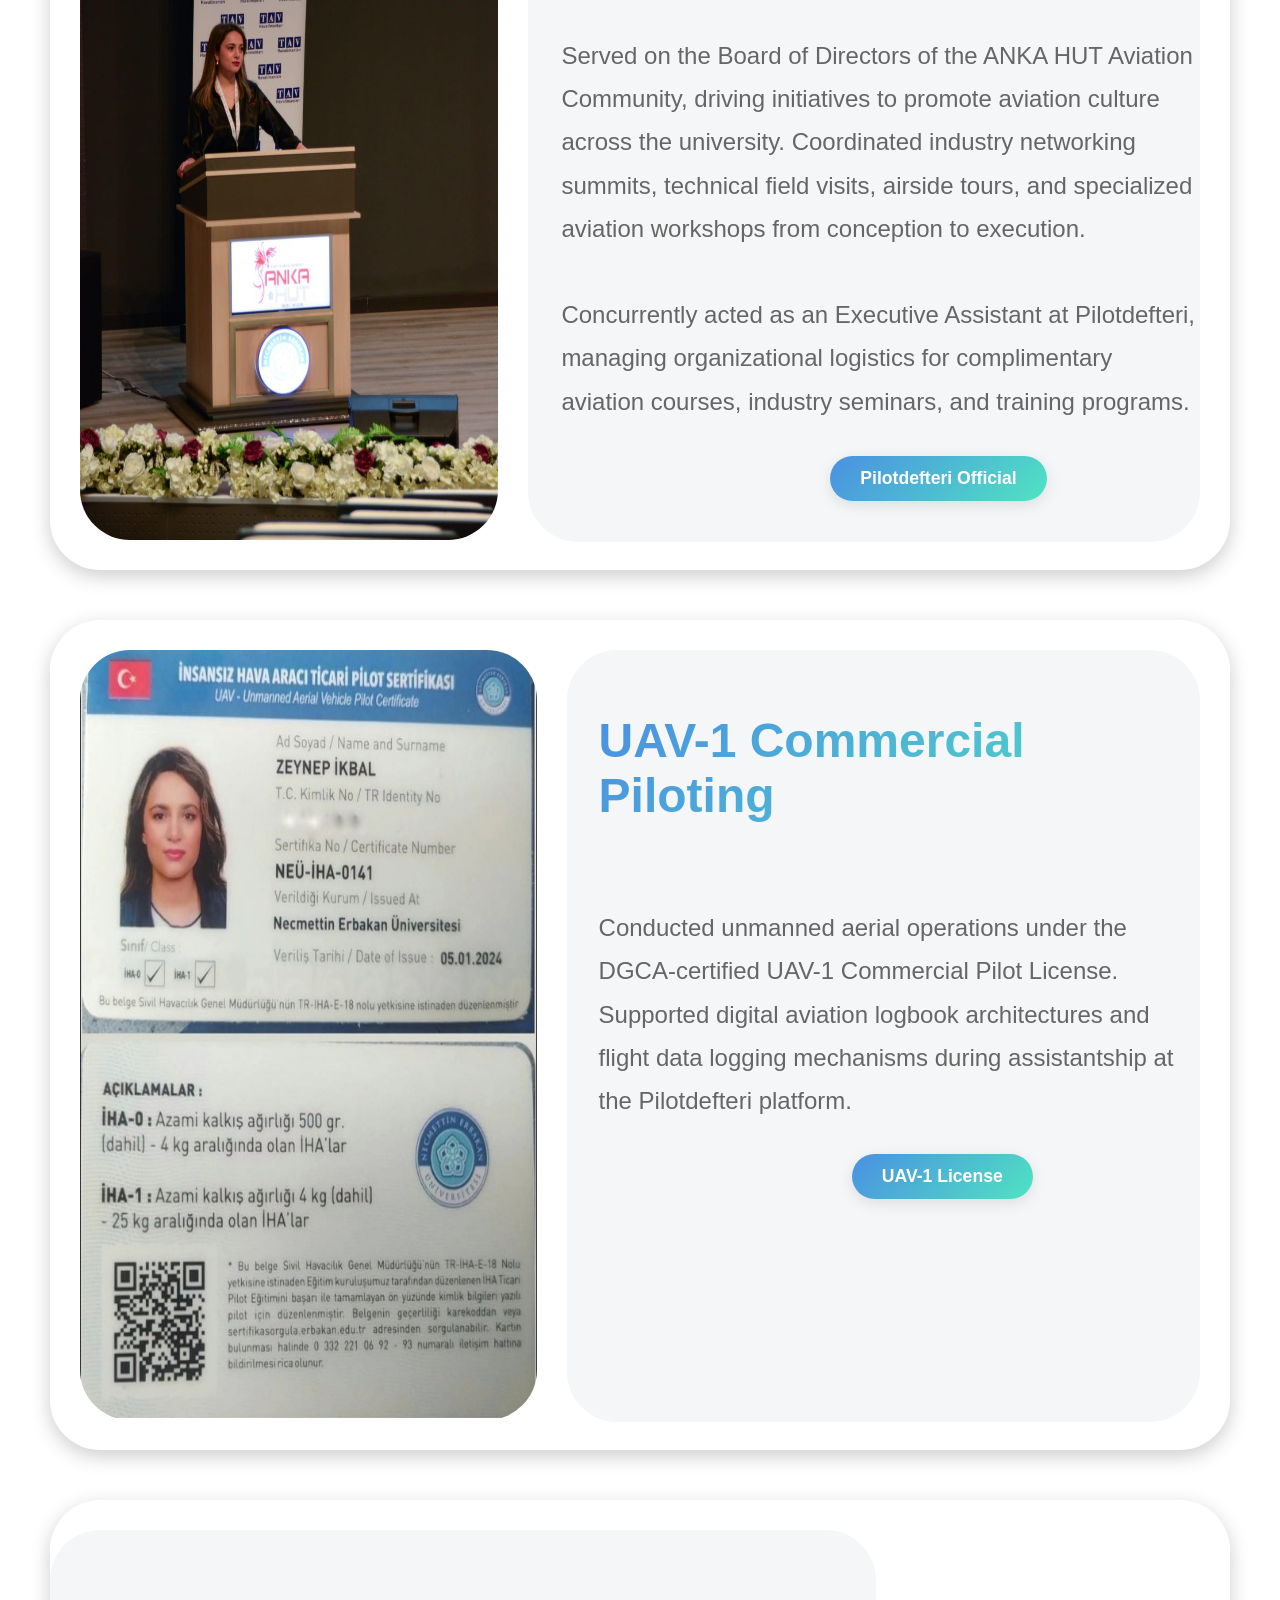
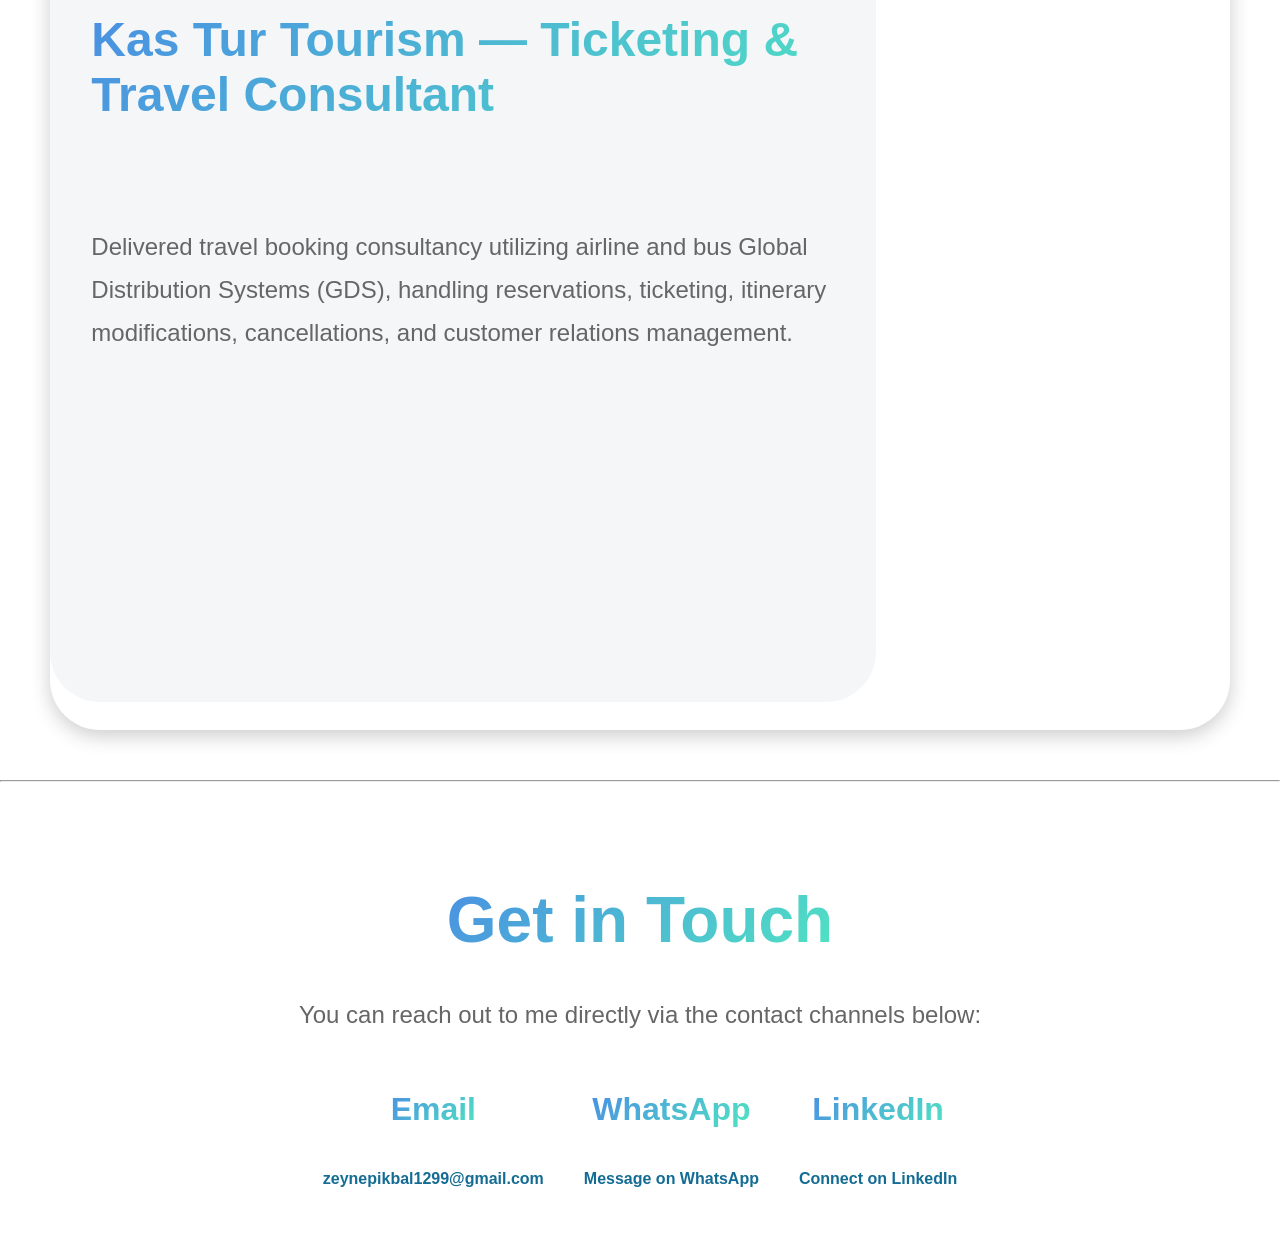
<file: english.html>
<!DOCTYPE html>
<html lang="en">
<head>
    <meta charset="UTF-8">
    <meta name="viewport" content="width=device-width, initial-scale=1.0">
    <title>Zeynep İKBAL</title>
    <link rel="stylesheet" href="./style.css">
</head>
<body>
    <header>
        <div class="logo">Zeynep İKBAL</div>
        <nav>
            <ul>
                <li class="boş_li"><a href="#ana">Home</a></li>
                <li class="boş_li"><a href="#hak">About</a></li>
                <li class="boş_li"><a href="#services">Skills</a></li>
                <li class="boş_li"><a href="#port">Experience</a></li>
                <li class="boş_li"><a href="#contact">Contact</a></li>
                <li><div class="language-selector">
                    <a href="./index.html"><button class="selected-language">TR</button></a>   
                    </div>
                </li>
            </ul>
        </nav>
    </header>

    <div id="ana" class="hero">
        <div class="hero-content">
            <div class="hero-text">
                <h1>I am Zeynep İKBAL</h1>
                <p>As an aviation professional with a solid command of operational dynamics, process coordination, and strategic planning, I adapt swiftly to fast-paced corporate environments. Driven by analytical thinking, prompt decision-making, and effective communication, I aim to add tangible value to institutional objectives while advancing my career to international standards.</p>      
            </div>
        
            <div class="hero-photo">
                <img class="benfoto" src="./fotolar/zeyno biometric.jpeg" alt="photo">
            </div>
        </div>
    </div>
    <hr>

    <section id="hak" class="about-section">
        <div class="about-container">
            <h2 class="about-title">About Me</h2>
            <div class="about-text">
                <p>I graduated from Necmettin Erbakan University with a degree in Aviation Management. Driven by a profound passion for aviation, I consistently embrace challenges with dedication and resilience, focusing on continuous professional growth.</p>
                
                <p>Throughout my undergraduate journey, I strengthened my academic foundation while taking on active operational roles to master industry dynamics and gain valuable hands-on experience. I strive to deliver measurable value across all dimensions of aviation and airport management.</p>
                
                <p>I have built comprehensive experience across flight academies, airport management, and university administrative units encompassing executive office coordination, record archiving, and document management. My internships at IGA Airport Operations and AYJET Flight Academy provided me with end-to-end insight into both airside/field and administrative operations.</p>

                <p>Beyond civil aviation, I actively pursue unmanned aerial systems and hold a DGCA-certified UAV-1 Commercial Pilot License. Additionally, organizing high-profile events such as TEDx has refined my leadership, teamwork, and organizational capabilities.</p>

                <p>I am proficient in English (B2-C1) and hold foundational knowledge in German (A1). By bridging operational management, administrative precision, and aviation discipline, I aim to make a distinctive impact in the industry.</p>
            </div>
        </div>
        <div class="cv-button-container">
            <a href="./dosyalar/Zeynep İkbal CV-ENG.pdf" class="cv-button" target="_blank">View Resume</a>
        </div>
    </section>
    <hr>

    <section id="services" class="services">
        <h1>Skills & Languages</h1>
        <div class="service-list">
            <div class="service-item">
                <h3>Airport & Flight Operations</h3>
                <p>Hands-on terminal and flight operations experience reinforced through internships at IGA Airport and AYJET Flight Academy.</p>            
                <ul>
                    <li>Terminal & Apron Operations</li>
                    <li>Flight Academy Administrative Workflows</li>
                    <li>Civil Aviation Management</li>
                </ul>
            </div>
            
            <div class="service-item">
                <h3>Administration & Documentation</h3>
                <p>Strong organizational and administrative competencies cultivated through executive office, archiving, and library role.</p>
                <ul>
                    <li>Executive Office & Archive Coordination</li>
                    <li>Microsoft Office Suite (Word, Excel, PPT)</li>
                    <li>Data Organization & Record Management</li>
                </ul>
            </div>
            
            <div class="service-item">
                <h3>UAV Operations & Event Leadership</h3>
                <p>Licensed commercial UAV piloting skills combined with leadership responsibilities in prominent student bodies and events.</p>
                <ul>
                    <li>UAV-1 Commercial Pilot License</li>
                    <li>Community Leadership (ANKA HUT)</li>
                    <li>Executive Assistantship (Pilotdefteri)</li>
                    <li>Event Organization (TEDx)</li>
                </ul>
            </div>
            
            <div class="service-item">
                <h3>Foreign Languages & Communication</h3>
                <p>Effective multilingual proficiency and strong interpersonal representation meeting international aviation benchmarks.</p>
                <ul>
                    <li>English (Advanced, B2-C1)</li>
                    <li>German (Elementary, A1)</li>
                    <li>Industry Communication & Coordination</li>
                </ul>   
            </div>
        </div>
    </section>

    <hr>

    <section id="port" class="portfolio-section">
    <h1>Experience & Portfolio</h1>

    <!-- 1. IGA Airport -->
    <div class="portfolio-item">
        <div class="port-foto">
            <img class="vuslat" src="./fotolar/İGA_staj.jpeg" alt="IGA Airport Internship">
        </div>
        <div class="port-text">
            <h2>IGA Airport Operations</h2>
            <p>
                During my internship at IGA Airport, I actively monitored terminal operations, passenger flow management, and apron airside processes. Operating within one of the world's largest hub airports provided comprehensive field exposure to civil aviation regulations, crisis management, and operational efficiency.
            </p>   
            <div class="model3d">
                <a href="https://www.igairport.aero/" class="button3d" target="_blank">IGA Corporate</a>
            </div> 
        </div>
    </div>

    <!-- 2. AYJET Flight Academy -->
    <div class="portfolio-item">
        <div class="port-foto">
            <img class="vuslat" src="./fotolar/ayjet_staj.jpeg" alt="AYJET Flight Academy Internship">
        </div>
        <div class="port-text">
            <h2>AYJET Flight Academy</h2>
            <p>
                Gained practical insights into flight scheduling, flight tracking, student pilot briefing coordination, and aviation training administrative workflows during my internship at AYJET Flight Academy. High aviation safety standards and operational flight discipline were reinforced through real-world applications.
            </p>   
            <div class="model3d">
                <a href="https://www.ayjet.aero/" class="button3d" target="_blank">AYJET Corporate</a>
            </div> 
        </div>
    </div>

    <!-- 3. NEU Executive Office & Archive -->
    <div class="portfolio-item">
        <div class="port-foto">
            <img class="vuslat" src="./fotolar/rektörlük.jpeg" alt="NEU Administrative Work">
        </div>
        <div class="port-text">
            <h2>NEU Faculty of Aviation & Rectorate</h2>
            <p>
                Served in key administrative roles including Part-Time Student Staff, Executive Assistant, and Archive Records Specialist at Necmettin Erbakan University. Coordinated formal university correspondence, the digitization of archival data, and official protocol workflows across faculty and rectorate units.
            </p>   
            <div class="model3d">
                <a href="https://erbakan.edu.tr/" class="button3d" target="_blank">NEU Official Site</a>
            </div> 
        </div>
    </div>

    <!-- 4. NEU Career Center -->
    <div class="portfolio-item">
        <div class="port-foto">
            <img class="vuslat" src="./fotolar/kariyer merkezi.jpeg" alt="NEU Career Center Initiatives">
        </div>
        <div class="port-text">
            <h2>NEU Career Center</h2>
            <p>
                Actively managed initiatives supporting students' professional career trajectories at the NEU Career Center and Alumni Relations Coordination Office. Played an integral part in the Central Anatolia Career Fair (IKAF), ISKUR Job Club trainings, student Speaking Club sessions, and hands-on career development workshops.
                <br><br>
                As a highlight of these initiatives, I was awarded a <strong>Certificate of Appreciation by the University Rectorate</strong> for outstanding operational and administrative contributions to the <strong>TEDx Necmettin Erbakan University</strong> program.
            </p>   
            <div class="model3d">
                <a href="https://erbakan.edu.tr/tr/birim/kariyer-merkezi" class="button3d" target="_blank">NEU Career Center</a>
            </div> 
        </div>
    </div>

    <!-- 5. ANKA HUT Community Leadership & Pilotdefteri -->
    <div class="portfolio-item">
        <div class="port-foto">
            <img class="vuslat" src="./fotolar/anka_hut.jpeg" alt="ANKA HUT Community">
        </div>
        <div class="port-text">
            <h2>ANKA HUT Community Leadership & Pilotdefteri</h2>
            <p>
                Served on the Board of Directors of the ANKA HUT Aviation Community, driving initiatives to promote aviation culture across the university. Coordinated industry networking summits, technical field visits, airside tours, and specialized aviation workshops from conception to execution. 
                <br><br>
                Concurrently acted as an Executive Assistant at Pilotdefteri, managing organizational logistics for complimentary aviation courses, industry seminars, and training programs.
            </p>   
            <div class="model3d">
                <a href="https://pilotdefteri.com/" class="button3d" target="_blank">Pilotdefteri Official</a>
            </div> 
        </div>
    </div>

    <!-- 6. UAV-1 Commercial Piloting -->
    <div class="portfolio-item">
        <div class="port-foto">
            <img class="vuslat" src="./fotolar/iha_lisansı.jpeg" alt="UAV Field Flight">
        </div>
        <div class="port-text">
            <h2>UAV-1 Commercial Piloting</h2>
            <p>
                Conducted unmanned aerial operations under the DGCA-certified UAV-1 Commercial Pilot License. Supported digital aviation logbook architectures and flight data logging mechanisms during assistantship at the Pilotdefteri platform.
            </p>   
            <div class="model3d">
                <a href="./fotolar/iha_lisansı.jpeg" class="button3d" target="_blank">UAV-1 License</a>
            </div> 
        </div>
    </div>

    <!-- 7. Kas Tur Tourism -->
    <div class="portfolio-item">
        <div class="port-text">
            <h2>Kas Tur Tourism — Ticketing & Travel Consultant</h2>
            <p>
                Delivered travel booking consultancy utilizing airline and bus Global Distribution Systems (GDS), handling reservations, ticketing, itinerary modifications, cancellations, and customer relations management.
            </p>   
        </div>
    </div>

</section>

    <hr>
    <section id="contact" class="contact">
        <h2>Get in Touch</h2>
        <p>You can reach out to me directly via the contact channels below:</p>
        
        <div class="contact-info">
            <div class="contact-method">
                <h3>Email</h3>
                <p><a href="mailto:zeynepikbal1299@gmail.com">zeynepikbal1299@gmail.com</a></p>
            </div>
            
            <div class="contact-method">
                <h3>WhatsApp</h3>
                <p><a href="https://wa.me/+905541029774" target="_blank">Message on WhatsApp</a></p>
            </div>
    
            <div class="contact-method">
                <h3>LinkedIn</h3>
                <p><a href="https://www.linkedin.com/in/zeynep-ikbal-b293102a5/" target="_blank">Connect on LinkedIn</a></p>
            </div>
        </div>
    </section>
</body>
</html>
</file>
<file: style.css>
body {
    margin: 0;
    padding: 0;
    font-family: Arial, sans-serif;
    background-color: #ffffff;
}
header {
    display: flex;
    justify-content: space-between;
    align-items: center;
    padding: 20px 50px;
    background: linear-gradient(145deg, #5F99AE, #336D82);
    box-shadow: 0px 4px 10px rgba(0, 0, 0, 0.2);
    border-radius: 10px;
    position: fixed;
    height: 50px;
    width: 95%;
    top: 5px;
    left: 50%;
    transform: translateX(-50%);
    z-index: 1000;
}
.logo {
    font-size: 40px;
    font-weight: bold;
    color: #F5ECE0;
    text-shadow: 5px 5px 5px rgba(0, 0, 0, 0.3);
    text-align: center;
    margin-left: 20%;
}
nav ul {
    list-style: none;
    margin: 0;
    padding: 0;
    display: flex;
}
nav ul li {
    margin: 15px;
    margin-top: 30px;
}
nav ul li a {
    text-decoration: none;
    font-size: 18px;
    color: #F5ECE0;
    font-weight: bold;
    padding: 10px 15px;
    border-radius: 8px;
    transition: all 0.3s ease;
}
nav ul li a:hover {
    background-color: #693382;
    box-shadow: 0px 5px 15px rgba(0, 0, 0, 0.3);
}
.language-selector {
    position: relative;
    display: inline-block;
    float: right;
    
}

.selected-language {
    background: none;
    border: 1px solid #ccc;
    padding: 8px 12px;
    cursor: pointer;
}

.language-list {
    display: none;
    position: absolute;
    left: 0;
    top: 100%;
    background: white;
    list-style: none;
    padding: 0;
    margin: 0;
    border: 1px solid #ccc;
    width: 100%;
}

.language-list li a{
   
    text-align: center;
    cursor: pointer;
    color: #2C3E50;
}

.language-list li a:hover {
    background: #f0f0f0;
}

.language-selector:hover .language-list {
    display: block;
}

.hero {
    display: flex;
    align-items: center;
    justify-content: center;
    height: 100vh;
    background: linear-gradient(135deg, #c9d9eb, #a1e9d9); /* Soft pastel gradient */
    color: #2C3E50; /* Koyu gri metin rengi */
    box-shadow: 0px 10px 30px rgba(0, 0, 0, 0.1); /* Hafif gölgeleme */
    border-radius: 10px;
}

/* Hero content düzeni */
.hero-content {
    display: flex;
    align-items: center;
    justify-content: space-between;
    width: 80%;
}

/* Metin bölümü */
.hero-text {
    margin-top: 0px;
    flex: 1;
    padding: 0px;
}

.hero-text h1 {
    text-align: center;
    font-size: 4rem;
    font-weight: bold;
    text-shadow: 2px 2px 5px rgba(0, 0, 0, 0.2); /* Hafif metin gölgesi */
}

.hero-text p {
    text-align: justify;
    margin: 15%;
    margin-bottom: 2%;
    font-size: 1.5rem;
    margin-top: 0px;
    line-height: 1.5;
    color: #34495E; /* Daha açık metin rengi */
}



.benfoto{
    height: 100%;
    width: 100%;
    border-radius: 50px;
}
.mak-tek{
    height: 100%;
    width: 100%;
}



.hero-photo {
    
    height: 700px;
    
    background-color: #34495E;  /* Siyah yerine koyu gri */
    border-radius: 50px;
}

/* Hakkımda Bölümü */
.about-section {
    background: #ffffff; /* Beyaz arka plan */
    padding: 80px 15%;
    text-align: center;
}

.about-container {
    max-width: 900px;
    margin: auto;
    padding: 40px;
    text-align: left;
}

/* Gradient başlık */
.about-title {
    font-size: 4rem;
    font-weight: bold;
    background: linear-gradient(135deg, #4A90E2, #50E3C2); /* Gradient renk */
    -webkit-background-clip: text;
    -webkit-text-fill-color: transparent;
    display: inline-block;
    margin-bottom: 20px;
}

/* Paragraflar */
.about-text {
    font-size: 1.5rem;
    line-height: 1.8;
    color: #666; /* Gri tonlarında sade görünüm */
}

/* Paragraflar arası boşluk */
.about-text p {
    margin-bottom: 15px;
}

.cv-button-container {
    text-align: center;
    margin-top: 30px;
}

.cv-button {
    background: linear-gradient(135deg, #4A90E2, #50E3C2); /* Gradient renkler */
    color: #fff;
    font-size: 1.1rem;
    font-weight: bold;
    padding: 12px 30px;
    border-radius: 30px; /* Yumuşak kenarlar */
    text-decoration: none;
    transition: transform 0.3s ease, box-shadow 0.3s ease; /* Hover efekti */
    box-shadow: 0px 4px 15px rgba(0, 0, 0, 0.1); /* Hafif gölge */
}

.cv-button:hover {
    transform: translateY(-5px); /* Hoverda buton yukarı hareket eder */
    box-shadow: 0px 6px 20px rgba(0, 0, 0, 0.2); /* Hoverda daha fazla gölge */
}

.cv-button:active {
    transform: translateY(2px); /* Butona basıldığında küçük bir basma efekti */
}


.services {
    padding: 40px 20px;
    background-color: #fff;
    text-align: center;
}

.services h1 {
    font-size: 4rem;
    font-weight: bold;
    background: linear-gradient(135deg, #4A90E2, #50E3C2); /* Gradient renk */
    -webkit-background-clip: text;
    -webkit-text-fill-color: transparent;
    display: inline-block;
    margin-bottom: 20px;
    
}

.service-list {
    display: flex;
    justify-content: center;
    gap: 40px;
    flex-wrap: wrap;
}

.service-item {
    background-color: #f1f1f1;
    border-radius: 10px;
    padding: 20px;
    width: 40%;
    box-shadow: 0 4px 6px rgba(0, 0, 0, 0.1);
    transition: all 0.3s ease;
}

.service-item:hover {
    transform: translateY(-10px);
    box-shadow: 0 6px 8px rgba(0, 0, 0, 0.2);
}

.service-item h3 {
    font-size: 2rem;
    color: #146C94;
    margin-bottom: 15px;
}

.service-item p {
    font-size: 1.5rem;
    line-height: 1.8;
    color: #666; 
    margin-left: 5%;
    margin-top: 10%;
}

.service-item ul {
    text-align: left;
    font-size: 1.5rem;
    line-height: 1.8;
    color: #666; 
    margin-left: 5%;
    margin-top: 10%;
}



.portfolio-section{
    margin-top: 100px;
}


.portfolio-section{
    height: 70%;
}

.portfolio-item{
    background-color: #ffffff;
    height: 830px;
    margin: 50px;
    display: flex;
    border-radius: 50px;
    box-shadow: 0px 6px 20px rgba(0, 0, 0, 0.2);
}

.port-foto{
    background-color: #ffffff;
    margin: 30px;
    border-radius: 50px;
}
.vuslat{
    width: 100%;
    height: 100%;
    border-radius: 50px;
}
.vuslat1{
    width: 100%;
    height: 50%;
    border-radius: 50px;
}
.vuslat2{
    width: 100%;
    height: 50%;
    border-radius: 50px;
}

.port-text{
    height: 93%;
    width: 70%;
    background-color: #f5f6f7;
    margin: 30px;
    margin-left: 0px;
    border-radius: 50px;
}
.portfolio-section h1{
    font-size: 4rem;
    font-weight: bold;
    background: linear-gradient(135deg, #4A90E2, #50E3C2); /* Gradient renk */
    -webkit-background-clip: text;
    -webkit-text-fill-color: transparent;
    display: inline-block;
    margin-bottom: 20px;
    margin-left: 25%;
}

.port-text h2{
    font-size: 3rem;
    font-weight: bold;
    background: linear-gradient(135deg, #4A90E2, #50E3C2); /* Gradient renk */
    -webkit-background-clip: text;
    -webkit-text-fill-color: transparent;
    display: inline-block;
    margin-bottom: 20px;
    margin-left: 5%;
    margin-top: 10%;
    
}

.port-text p{
    font-size: 1.5rem;
    line-height: 1.8;
    color: #666; 
    margin-left: 5%;
    margin-top: 10%;
}

.model3d{
    align-items: center;
    display: flex;
    margin-left: 45%;
    margin-top: 5%;
}
.button3d{
    background: linear-gradient(135deg, #4A90E2, #50E3C2); /* Gradient renkler */
    color: #fff;
    font-size: 1.1rem;
    font-weight: bold;
    padding: 12px 30px;
    border-radius: 30px; /* Yumuşak kenarlar */
    text-decoration: none;
    transition: transform 0.3s ease, box-shadow 0.3s ease; /* Hover efekti */
    box-shadow: 0px 4px 15px rgba(0, 0, 0, 0.1); /* Hafif gölge */
}

.button3d:hover {
    transform: translateY(-5px); /* Hoverda buton yukarı hareket eder */
    box-shadow: 0px 6px 20px rgba(0, 0, 0, 0.2); /* Hoverda daha fazla gölge */
}

.button3d:active {
    transform: translateY(2px); /* Butona basıldığında küçük bir basma efekti */
}





.contact {
    padding: 40px 20px;
    background-color: #fff;
    text-align: center;
}

.contact h2 {
    font-size: 4rem;
    font-weight: bold;
    background: linear-gradient(135deg, #4A90E2, #50E3C2); /* Gradient renk */
    -webkit-background-clip: text;
    -webkit-text-fill-color: transparent;
    display: inline-block;
    margin-bottom: 20px;
  
}

.contact p {
    font-size: 1.5rem;
    color: #666;
    margin-bottom: 30px;
}

.contact-info {
    display: flex;
    justify-content: center;
    gap: 40px;
    flex-wrap: wrap;
}

.contact-method h3 {
    font-size: 2rem;
    font-weight: bold;
    background: linear-gradient(135deg, #4A90E2, #50E3C2); /* Gradient renk */
    -webkit-background-clip: text;
    -webkit-text-fill-color: transparent;
    display: inline-block;
    margin-bottom: 10px;
}

.contact-method a {
    font-size: 1rem;
    color: #146C94;
    text-decoration: none;
    font-weight: bold;
}

.contact-method a:hover {
    text-decoration: underline;
}





/* Responsive Tasarım */
@media (max-width: 768px) {
        body{
            width: 100%;
        }
        /* Navbar düzenlemeleri */
            header {
            padding: 10px 10px;
            height: auto;
            position: static;
            top: 0;
            left: 0;
            transform: none;
        }
        
        .logo {
            font-size: 30px;
            margin-left: 10%;
        }
    
        nav ul {
            flex-direction: column;
            margin-left: 0;
        }
        
        nav ul li {
            margin: 0px;
        }
        
        nav ul li a {
            font-size: 16px;
            padding: 8px 12px;
            display: block;
            text-align: center;
        }
        .boş_li {
            display: none;
        }
        
        /* Hero bölümünde düzenlemeler */
        .hero {
            height: auto;
            padding: 20px;
        }
    
        .hero-content {
            flex-direction: column-reverse;
            justify-content: center;
            text-align: center;
        }
    
        .hero-text h1 {
            font-size: 3rem;
        }
    
        .hero-text p {
            font-size: 1.2rem;
            margin: 10%;
            margin-left: 1%;
            margin-right: 1%;
        }
    
        .ben_foto {
            width: 9%;
            margin: 20px;
            
        }
        .hero-photo {
    
            height: 50%;
            width: 300px;
            background-color: #34495E;  /* Siyah yerine koyu gri */
            border-radius: 50px;
        }
    
        .benfoto {
            width: 100%;
            border-radius: 50px;
        }
    
        /* Hakkımda bölümünde düzenlemeler */
        .about-section {
            padding: 50px 10px;
        }
    
        .about-container {
            max-width: 100%;
        }
    
        .about-title {
            font-size: 2.5rem;
        }
    
        .about-text {
            font-size: 1.2rem;
            margin-bottom: 10px;
        }
    
        .cv-button {
            padding: 10px 25px;
        }
    
        /* Hizmetler bölümünde düzenlemeler */
        .services {
            padding: 30px 10px;
        }
    
        .service-list {
            flex-direction: column;
            gap: 20px;
        }
    
        .service-item {
            width: 100%;
            padding: 15px;
        }
    
        .service-item h3 {
            font-size: 1.8rem;
        }
    
        .service-item p {
            font-size: 1.2rem;
            margin-top: 5%;
        }
    
        /* Portföy bölümünde düzenlemeler */
        .portfolio-section {
            margin-top: 50px;
            height: auto;
        }
    
        .portfolio-item {
            flex-direction: column;
            width: 100%;
            margin: 30px 0;
            height: auto;
        }
    
        .port-foto {
            width: 100%;
            
            margin: 0;
        }
    
        .port-text {
            width: 90%;
            margin: 20px 2px;
            padding: 20px;
        }
    
        .portfolio-section h1 {
            font-size: 2.5rem;
            margin-left: 0;
        }
    
        .port-text h2 {
            font-size: 2rem;
            margin-left: 0;
        }
    
        .port-text p {
            font-size: 1.2rem;
            margin-left: 0;
            margin-top: 5%;
        }
    
        /* Model 3D butonunun düzenlenmesi */
        .model3d {
            margin-left: 0;
            margin-top: 20px;
        }
    
        /* İletişim bölümünde düzenlemeler */
        .contact {
            padding: 30px 10px;
        }
    
        .contact h2 {
            font-size: 2.5rem;
        }
    
        .contact p {
            font-size: 1.2rem;
            margin-bottom: 20px;
        }
    
        .contact-info {
            flex-direction: column;
            gap: 20px;
        }
    
        .contact-method h3 {
            font-size: 1.5rem;
        }
    
        .contact-method a {
            font-size: 1.1rem;
        }
    }
</file>
